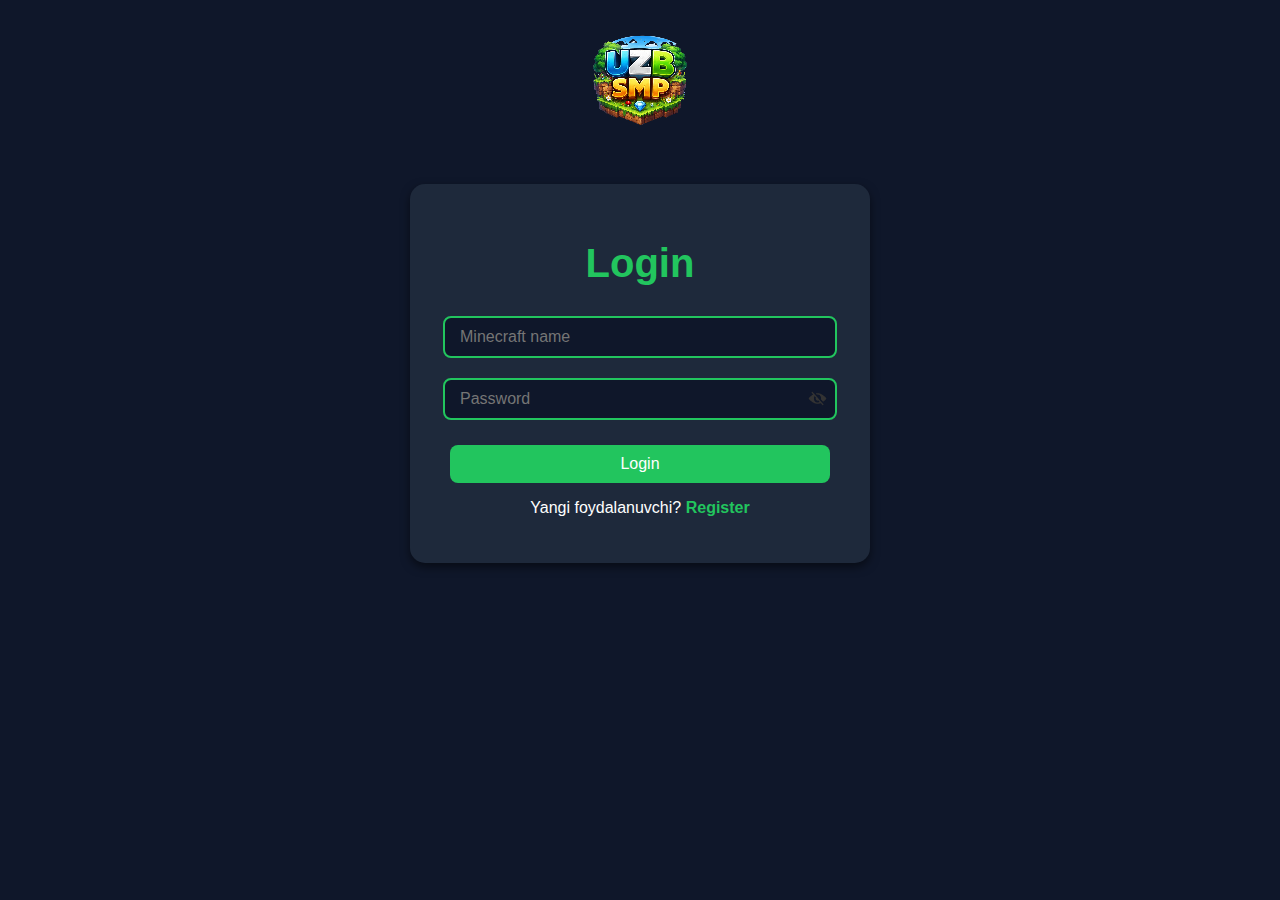
<file: public/index.html>
<!DOCTYPE html>
<html lang="en">
<head>
  <meta charset="UTF-8">
  <meta name="viewport" content="width=device-width, initial-scale=1.0">
  <title>UZB SMP | Login</title>
  <link rel="icon" type="image/x-icon" href="logo.png">
  <link rel="stylesheet" href="style.css">
  <style>
    .password-container {
      position: relative;
    }
    .toggle-password {
      position: absolute;
      right: 5px;
      top: 53%;
      transform: translateY(-50%);
      cursor: pointer;
      font-size: 18px;
      user-select: none;
    }
  </style>
</head>
<body>
  <div class="container">
    <img src="logo.png" alt="Logo" class="login-logo">
    <div class="login-form">
      <h1>Login</h1>
      <input class="login-input" type="text" id="username" placeholder="Minecraft name">
      
      <div class="password-container">
        <input class="login-input" type="password" id="password" placeholder="Password">
        <span class="toggle-password" onclick="togglePassword('password')"><img class="eye" src="eye-removebg-preview.png" alt=""></span>
      </div>
      
      <button class="login-button" onclick="login()">Login</button>
      <p id="result"></p>
      <p>Yangi foydalanuvchi? <a class="register-link" href="register.html">Register</a></p>
    </div>
  </div>

<script src="script.js"></script>
<script>
  function togglePassword(id) {
      const input = document.getElementById(id);
      input.type = input.type === "password" ? "text" : "password";
  }
</script>
</body>
</html>
</file>
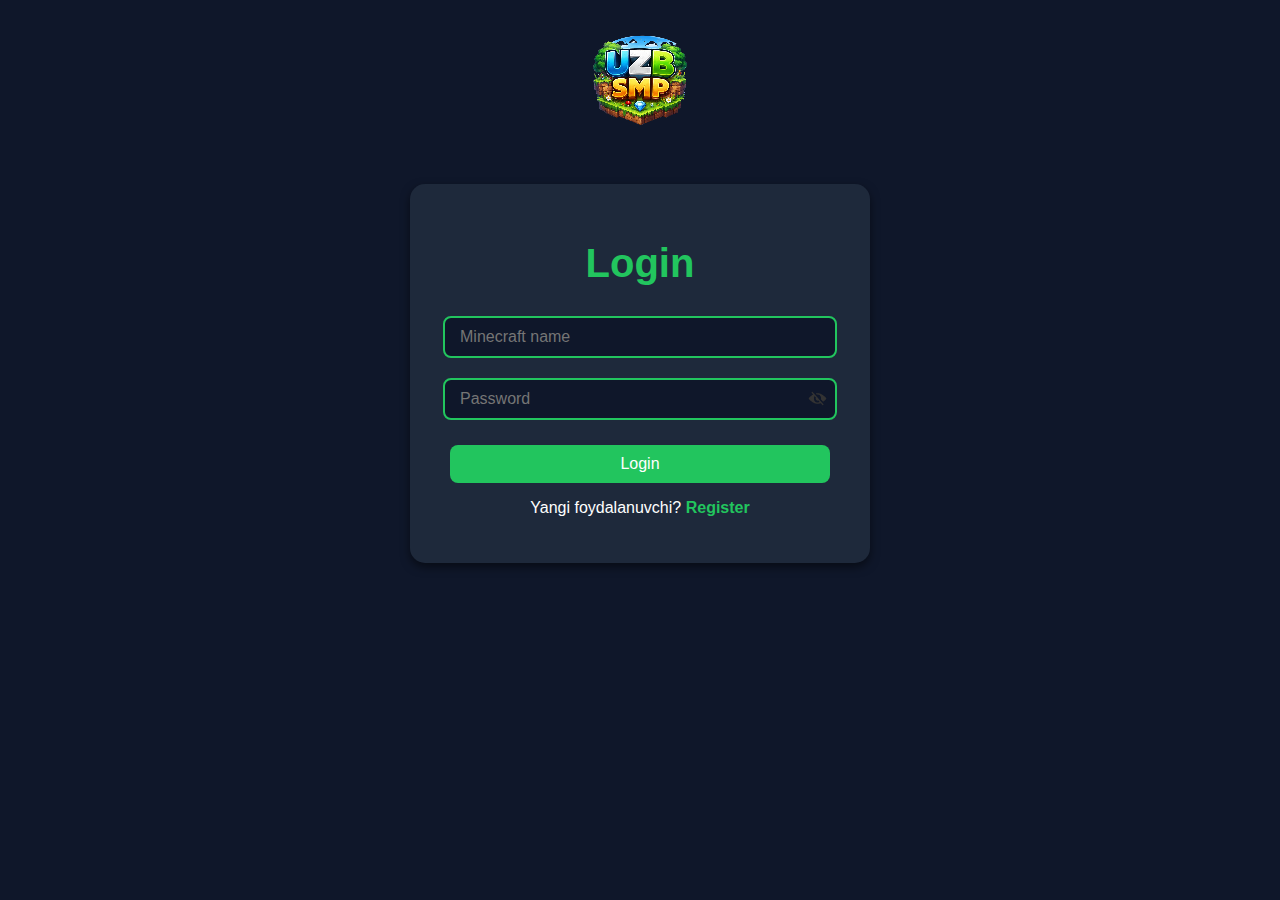
<file: public/admin.html>
<!DOCTYPE html>
<html lang="en">
<head>
  <meta charset="UTF-8">
  <meta name="viewport" content="width=device-width, initial-scale=1.0">
  <title>Admin Panel | UZB SMP</title>
  <link rel="stylesheet" href="style.css">
  <style>
    body { font-family: Arial, sans-serif; margin: 20px; }
    h1 { color: #333; }
    input, select, button { margin: 5px; padding: 8px; }
    .section { border: 1px solid #ccc; padding: 15px; margin-bottom: 20px; border-radius: 8px; }
    .section h2 { margin-top: 0; }
    #toast-container {
      position: fixed;
      top: 20px;
      right: 20px;
      z-index: 9999;
    }
    .toast {
      background: #333;
      color: #fff;
      padding: 10px 20px;
      margin-bottom: 10px;
      border-radius: 5px;
      opacity: 0.9;
      transition: opacity 0.3s;
    }
    .toast.success { background: green; }
    .toast.error { background: red; }
  </style>
</head>
<body>
  <h1>Admin Panel</h1>
  
  <div class="section">
    <h2>Foydalanuvchiga coin berish</h2>
    <input type="text" id="coin-username" placeholder="Username">
    <input type="number" id="coin-amount" placeholder="Amount">
    <button onclick="giveCoin()">Berish</button>
  </div>
  
  <div class="section">
    <h2>Foydalanuvchiga rank berish</h2>
    <input type="text" id="rank-username" placeholder="Username">
    <select id="rank-select">
      <option value="VIP">VIP</option>
      <option value="MVP">MVP</option>
      <option value="LEGEND">LEGEND</option>
      <option value="ADMIN">ADMIN</option>
    </select>
    <button onclick="giveRank()">Berish</button>
  </div>
  
  <div class="section">
    <h2>Promokod qo‘shish</h2>
    <input type="text" id="promo-code" placeholder="Promokod">
    <input type="number" id="promo-coins" placeholder="Coin miqdori">
    <input type="date" id="promo-expire">
      <h2>Banner rasmni almashtirish</h2>
  <input type="file" id="banner-file" accept="image/*">
  <button onclick="uploadBanner()">Yuklash</button>
    <button onclick="addPromo()">Qo‘shish</button>
  </div>

  <div class="section">
    <h2>Foydalanuvchilar ro‘yxati</h2>
    <button onclick="loadUsers()">Yuklash</button>
    <ul id="users-list"></ul>
  </div>
   <div id="leaderboard">
  <h2>Leaderboard</h2>
  <ul id="leaderboard-list"></ul>
</div>
  <button onclick="logout()">Chiqish</button>

  <div id="toast-container"></div>

<script>
    
const token = localStorage.getItem('token');
if (!token) window.location.href = 'index.html';

// Toast funksiyasi
function showToast(message, type='success') {
  const container = document.getElementById('toast-container');
  const toast = document.createElement('div');
  toast.className = `toast ${type}`;
  toast.innerText = message;
  container.appendChild(toast);
  setTimeout(() => toast.remove(), 3500);
}
async function fetchLeaderboard() {
  try {
    const res = await fetch('http://mcback.onrender.com/leaderboard');
    const data = await res.json();
    if(data.success) {
      const list = document.getElementById('leaderboard-list');
      list.innerHTML = '';
      data.leaderboard.forEach((user, index) => {
        const li = document.createElement('li');
        li.textContent = `${index+1}. ${user.username} - ${user.coins} coins (${user.rank})`;
        list.appendChild(li);
      });
    }
  } catch (err) {
    console.error(err);
  }
}

// Har 5 soniyada yangilash
fetchLeaderboard();
setInterval(fetchLeaderboard, 5000);
// Foydalanuvchiga coin berish
async function giveCoin() {
  const username = document.getElementById('coin-username').value;
  const amount = parseInt(document.getElementById('coin-amount').value);
  if (!username || !amount) return showToast('Username va miqdor kerak', 'error');

  try {
    const res = await fetch('http://mcback.onrender.com/givecoin', {
      method: 'POST',
      headers: { 'Content-Type': 'application/json', 'Authorization': token },
      body: JSON.stringify({ username, amount })
    });
    const data = await res.json();
    showToast(data.message, data.success ? 'success' : 'error');
  } catch (err) { console.error(err); showToast('Xatolik yuz berdi', 'error'); }
}

// Foydalanuvchiga rank berish
async function giveRank() {
  const username = document.getElementById('rank-username').value;
  const rank = document.getElementById('rank-select').value;
  if (!username || !rank) return showToast('Username va rank kerak', 'error');

  try {
    const res = await fetch('http://mcback.onrender.com/give-rank', {
      method: 'POST',
      headers: { 'Content-Type': 'application/json', 'Authorization': token },
      body: JSON.stringify({ username, rank })
    });
    const data = await res.json();
    showToast(data.message, data.success ? 'success' : 'error');
  } catch (err) { console.error(err); showToast('Xatolik yuz berdi', 'error'); }
}

// Promokod qo‘shish
async function addPromo() {
  const code = document.getElementById('promo-code').value;
  const coins = parseInt(document.getElementById('promo-coins').value);
  const expire_date = document.getElementById('promo-expire').value || null;
  if (!code || !coins) return showToast('Kod va coin miqdori kerak', 'error');

  try {
    const res = await fetch('http://mcback.onrender.com/admin/add-promo', {
      method: 'POST',
      headers: { 'Content-Type': 'application/json', 'Authorization': token },
      body: JSON.stringify({ code, coins, expire_date })
    });
    const data = await res.json();
    showToast(data.message, data.success ? 'success' : 'error');
  } catch (err) {
    console.error(err);
    showToast('Xatolik yuz berdi', 'error');
  }
}


// Foydalanuvchilar ro‘yxati
async function loadUsers() {
  try {
    const meRes = await fetch('http://mcback.onrender.com/me', { headers: { 'Authorization': token } });
    const meData = await meRes.json();
    if (!meData.success || meData.user.rank !== 'ADMIN') return showToast('Siz admin emassiz', 'error');

    const usersRes = await fetch('http://mcback.onrender.com/admin/users', { headers: { 'Authorization': token } });
    const data = await usersRes.json();
    const list = document.getElementById('users-list');
    list.innerHTML = '';
    data.users.forEach(u => {
      const li = document.createElement('li');
      li.innerText = `${u.username} - Rank: ${u.rank} - Coins: ${u.coins}`;
      list.appendChild(li);
    });
    showToast('Foydalanuvchilar yuklandi', 'success');
  } catch (err) { console.error(err); showToast('Xatolik yuz berdi', 'error'); }
}
async function uploadBanner() {
  const fileInput = document.getElementById('banner-file');
  if (!fileInput.files.length) return showToast('Rasm tanlanmadi', 'error');

  const formData = new FormData();
  formData.append('banner', fileInput.files[0]);

  try {
    const res = await fetch('http://mcback.onrender.com/admin/upload-banner', {
      method: 'POST',
      headers: { 'Authorization': token },
      body: formData
    });
    const data = await res.json();
    showToast(data.message, data.success ? 'success' : 'error');
  } catch (err) {
    console.error(err);
    showToast('Xatolik yuz berdi', 'error');
  }
}

// Logout
function logout() { localStorage.removeItem('token'); window.location.href='index.html'; }
</script>
</body>
</html>
</file>
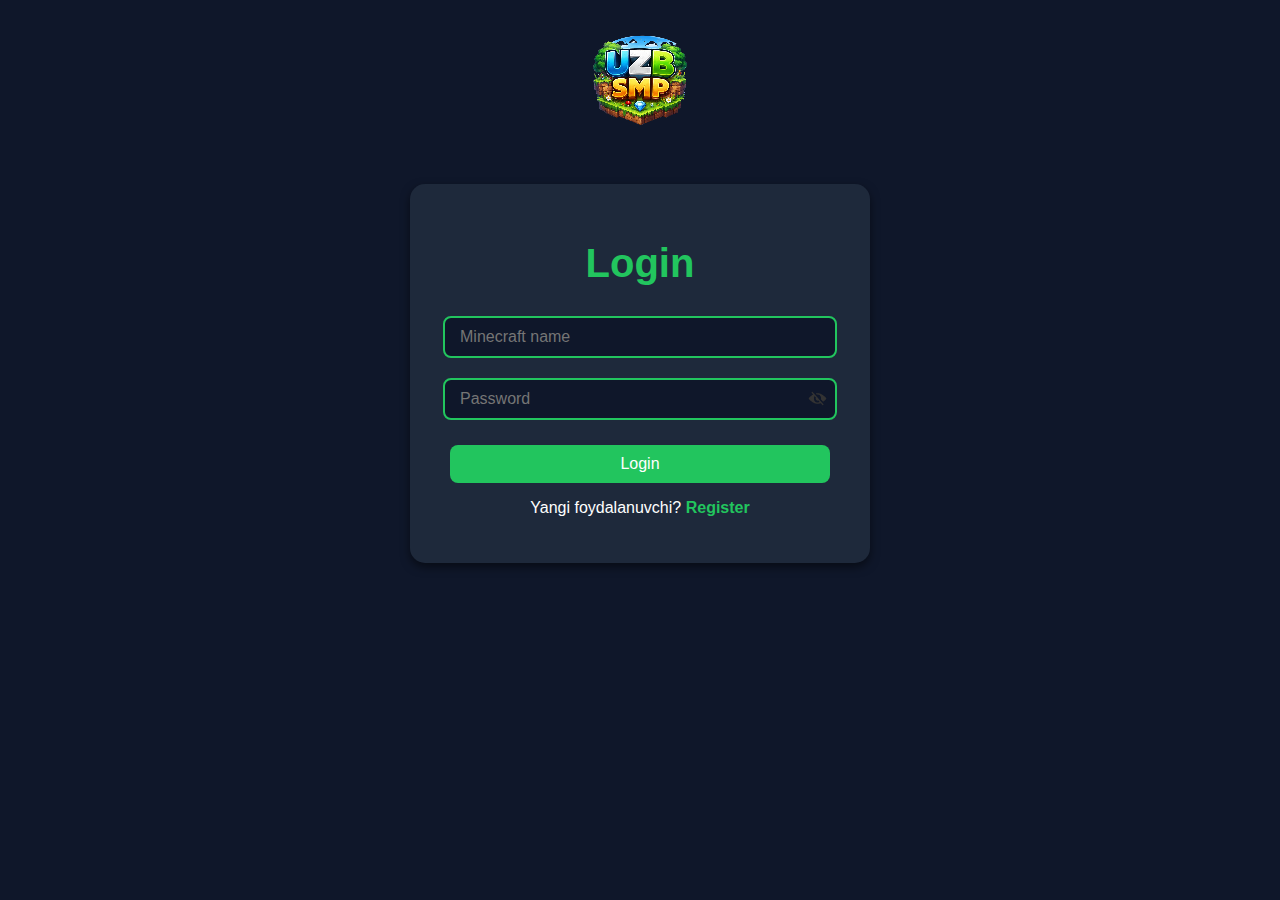
<file: public/coin_purchase.html>
<!DOCTYPE html>
<html lang="en">

<head>
    <meta charset="UTF-8">
    <meta name="viewport" content="width=device-width, initial-scale=1.0">
    <title>UZB SMP | Coin sotib olish</title>
    <link rel="icon" type="image/x-icon" href="logo.png">
    <link rel="stylesheet" href="style.css">
</head>

<body>
    <div class="container">
        <div class="header">
            <div class="userinfo">
                <span>User: <strong class="username"></strong></span>
                <div id="coinr" class="coin-box">
                    <img src="gold.webp" class="coin-icon" alt="Coins">
                    <strong id="coins"></strong>

                </div>
                <button id="logoutr" class="logout" onclick="logout()"><img class="exit" src="logout.png"
                        alt=""></button>

            </div>
            <div class="navbar">
                <a href="games.html">Games</a>
                <a href="home.html">Home</a>
                <a href="rank.html">Rank</a>
                <a href="shop.html">Shop</a>
                <a href="coin_purchase.html">Coin sotib olish</a>
                <button id="dfn" class="logout" onclick="logout()">Logout</button>
            </div>
            <div class="user-info">
                <div id="coinboxremove" class="coin-box">
                    <img src="gold.webp" class="coin-icon" alt="Coins">
                    <strong id="coins2"></strong>

                </div>

            </div>
        </div>
        <div id="toast-container"></div>

        <div class="coin-purchase-box">
            <h2>Coin sotib olish</h2>
            <div class="coin-info-box">
                <p class="coin-buy-text">Coin sotib olishni istasangiz "sotib olish" tugmasini bosing va admin ga
                    kerakli coin miqdorini yozing admin carta raqamni aytadi va to'lovni amalga oshirasiz. <br><br>
                    (Rankniham hoddi shu usulda)</p>
            </div>
            <a href="https://t.me/ikromjon_0055" target="_blank">
                <button class="purchase-btn" onclick="purchaseCoins()">Sotib olish</button>
            </a>
            <div class="coin-amount-box">
                <h2 class="min-amount">minimum miqdor: 5k</h2>
                <h2 class="max-amount">maximal miqdor: 10M</h2>


                <h2 class="coin-price">Coin narxi: 5k coin = 2 000 so'm</h2>

            </div>

            <div class="coin-calculator">
                <h3>Coin narxini hisoblash</h3>
                <input type="number" id="coinInput" placeholder="Coin miqdorini kiriting">
                <button class="calculate-btn" onclick="calculatePrice()">Hisoblash</button>
                <p id="coinPriceResult"></p>
            </div>
            <h1>Promokod</h1>
            <div class="chiziq"></div>
            <input class="promo-input" type="text" id="promoInput" placeholder="Promokodni kiriting">
            <button class="promo-btn" onclick="redeemCode()">Redeem</button>
            <div class="chiziq"></div>
            <div id="leaderboard">
                <h2>Top Boy o'yinchilar</h2>
                <ul id="leaderboard-list">
                    <!-- misol uchun -->
                    <li><span>1. User1</span> <span class="coins">15k coins</span></li>
                    <li><span>2. User2</span> <span class="coins">12k coins</span></li>
                </ul>

            </div>

            <p id="purchase-result"></p>
        </div>
        <script src="script.js"></script>

        <script>
            // Coin narxi formulasi, masalan 5k coin = 2000 so'm
            const baseCoin = 5000;
            const basePrice = 2000; // 5000 coin uchun narx

            function calculatePrice() {
                const coinAmount = document.getElementById("coinInput").value;
                const price = (coinAmount / baseCoin) * basePrice;
                if (coinAmount < 5000) {
                    document.getElementById("coinPriceResult").innerText = "Minimum miqdor 5k coin";
                } else if (coinAmount > 10000000) {
                    document.getElementById("coinPriceResult").innerText = "Maximum miqdor 10M coin";
                } else {
                    document.getElementById("coinPriceResult").innerText = `${coinAmount} coin = ${price.toLocaleString()} so'm`;
                }
            }

           function formatCoins(coins) {
    if (coins < 1000) {
        return coins.toString();
    }

    if (coins < 1_000_000) {
        return (coins / 1000)
            .toFixed(coins % 1000 === 0 ? 0 : 1)
            .replace('.0', '') + 'k';
    }

    return (coins / 1_000_000)
        .toFixed(coins % 1_000_000 === 0 ? 0 : 1)
        .replace('.0', '') + 'M';
}


            function calculatePrice() {
                const coinAmount = parseInt(document.getElementById("coinInput").value);
                const price = (coinAmount / baseCoin) * basePrice;

                if (coinAmount < 5000) {
                    document.getElementById("coinPriceResult").innerText = "Minimum miqdor 5k coin";
                } else if (coinAmount > 10000000) {
                    document.getElementById("coinPriceResult").innerText = "Maximum miqdor 10M coin";
                } else {
                    document.getElementById("coinPriceResult").innerText = `${formatCoins(coinAmount)} coin = ${price.toLocaleString()} so'm`;
                }
            }
            async function fetchLeaderboard() {
                try {
                    const res = await fetch('http://mcback.onrender.com/leaderboard');
                    const data = await res.json();
                    if (data.success) {
                        const list = document.getElementById('leaderboard-list');
                        list.innerHTML = '';
                        data.leaderboard.forEach((user, index) => {
                            const li = document.createElement('li');
                            li.textContent = `${index + 1}. ${user.username} - ${formatCoins(user.coins)} coins `;
                            list.appendChild(li);
                        });

                    }
                } catch (err) {
                    console.error(err);
                }
            }

            // Har 5 soniyada yangilash
            fetchLeaderboard();
            setInterval(fetchLeaderboard, 5000);
            async function redeemCode() {
                const code = document.getElementById('promoInput').value;
                const token = localStorage.getItem('token'); // login token

                if (!code) return alert("Promokod kiriting");

                try {
                    const res = await fetch('http://mcback.onrender.com/redeem', {
                        method: 'POST',
                        headers: {
                            'Content-Type': 'application/json',
                            'Authorization': token
                        },
                        body: JSON.stringify({ code })
                    });

                    const data = await res.json();

                    if (data.success) alert(data.message);
                    else alert(data.message);
                } catch (err) {
                    console.error(err);
                    alert("Server bilan bog‘lanishda xatolik yuz berdi");
                }
            }
            // Toast xabar funksiyasi
            function showToast(message, type = 'success') {
                const toastContainer = document.getElementById('toast-container');
                const toast = document.createElement('div');
                toast.classList.add('toast', type);
                toast.innerText = message;

                toastContainer.appendChild(toast);

                // 3.5 soniya keyin o'chirish
                setTimeout(() => {
                    toast.remove();
                }, 3500);
            }

            // Redeem funksiyasi
            async function redeemCode() {
                const code = document.getElementById('promoInput').value;
                const token = localStorage.getItem('token'); // login token

                if (!code) {
                    showToast("Promokod kiriting", "error");
                    return;
                }

                try {
                    const res = await fetch('http://mcback.onrender.com/redeem', {
                        method: 'POST',
                        headers: {
                            'Content-Type': 'application/json',
                            'Authorization': token
                        },
                        body: JSON.stringify({ code })
                    });

                    const data = await res.json();

                    if (data.success) showToast(data.message, "success");
                    else showToast(data.message, "error");
                } catch (err) {
                    console.error(err);
                    showToast("Server bilan bog‘lanishda xatolik yuz berdi", "error");
                }
            }

        </script>
    </div>
</body>

</html>
</file>
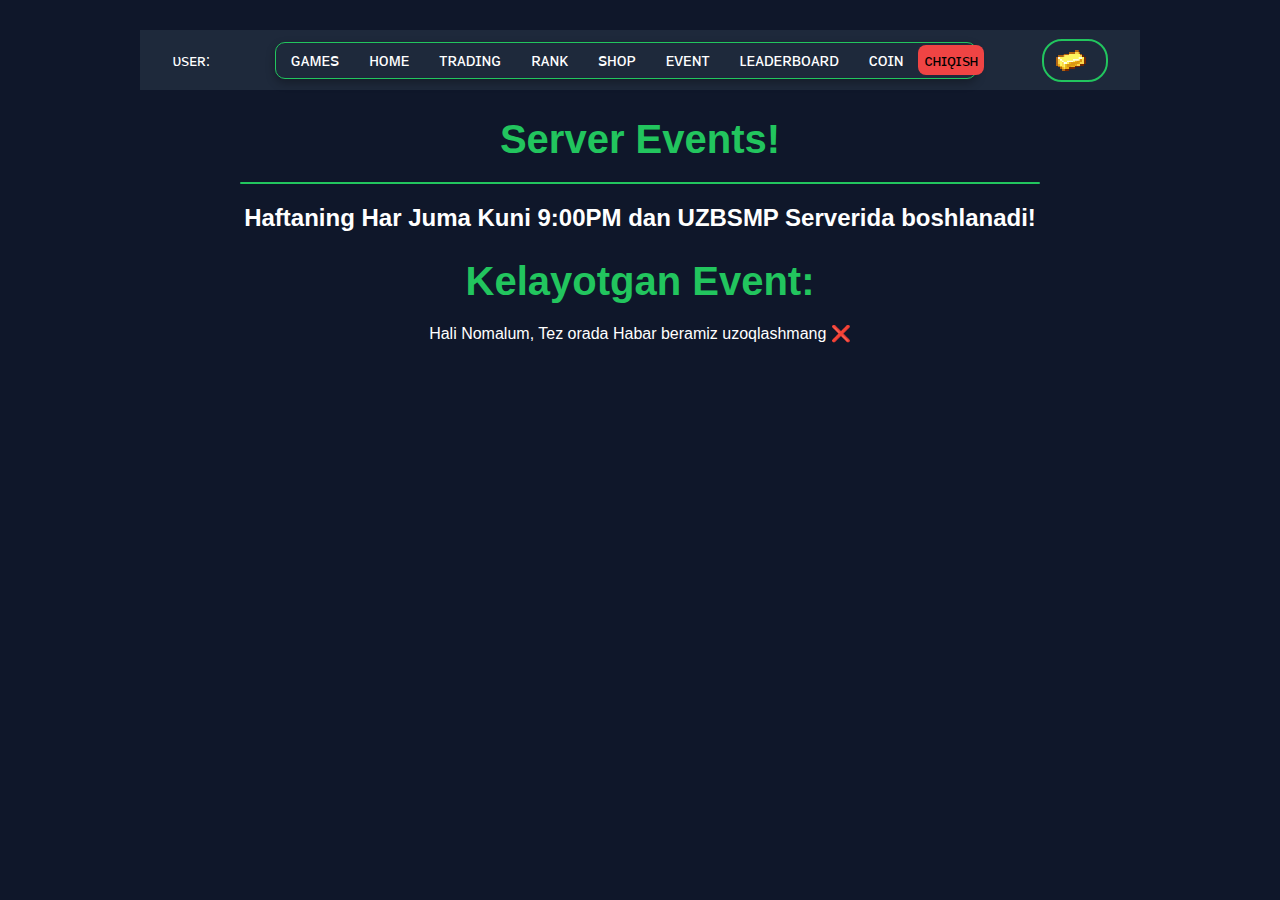
<file: public/event.html>
<!DOCTYPE html>
<html lang="en">

<head>
    <meta charset="UTF-8">
    <meta name="viewport" content="width=device-width, initial-scale=1.0">
    <title>UZB SMP | Event</title>
    <link rel="icon" type="image/x-icon" href="logo.png">
    <link rel="stylesheet" href="style.css">
</head>

<body>
   <div class="container">
    <div class="header">
      <div class="userinfo">
        <span>ᴜꜱᴇʀ: <strong class="username"></strong></span>
        <div id="coinr" class="coin-box">
          <img src="gold.webp" class="coin-icon" alt="Coins">
          <strong id="coins"></strong>

        </div>
        <button id="logoutr" class="logout" onclick="logout()"><img class="exit" src="logout.png" alt=""></button>

      </div>
      <div class="navbar">
        <a href="games.html">ɢᴀᴍᴇꜱ</a>
        <a href="home.html">ʜᴏᴍᴇ</a>
        <a href="buytoken.html">ᴛʀᴀᴅɪɴɢ</a>
        <a href="rank.html">ʀᴀɴᴋ</a>
        <a href="shop.html">ꜱʜᴏᴘ</a>
        <a href="event.html">ᴇᴠᴇɴᴛ</a>
        <a href="leaderboard.html">ʟᴇᴀᴅᴇʀʙᴏᴀʀᴅ</a>
        <a href="coin_purchase.html">ᴄᴏɪɴ</a>
        <button id="dfn" class="logout" onclick="logout()">ᴄʜɪǫɪꜱʜ</button>
      </div>
      <div class="user-info">
        <div id="coinboxremove" class="coin-box">
          <img src="gold.webp" class="coin-icon" alt="Coins">
          <strong id="coins2"></strong>

        </div>

      </div>
    </div>
    <h1>Server Events!</h1>
    <div class="chiziq"></div>
       <h2>Haftaning Har Juma Kuni 9:00PM dan UZBSMP Serverida boshlanadi!</h2>
       <h1>Kelayotgan Event:</h1>
       <p>Hali Nomalum, Tez orada Habar beramiz uzoqlashmang ❌</p>
  </div>
    <script src="script.js"></script>
</body>


</html>
</file>
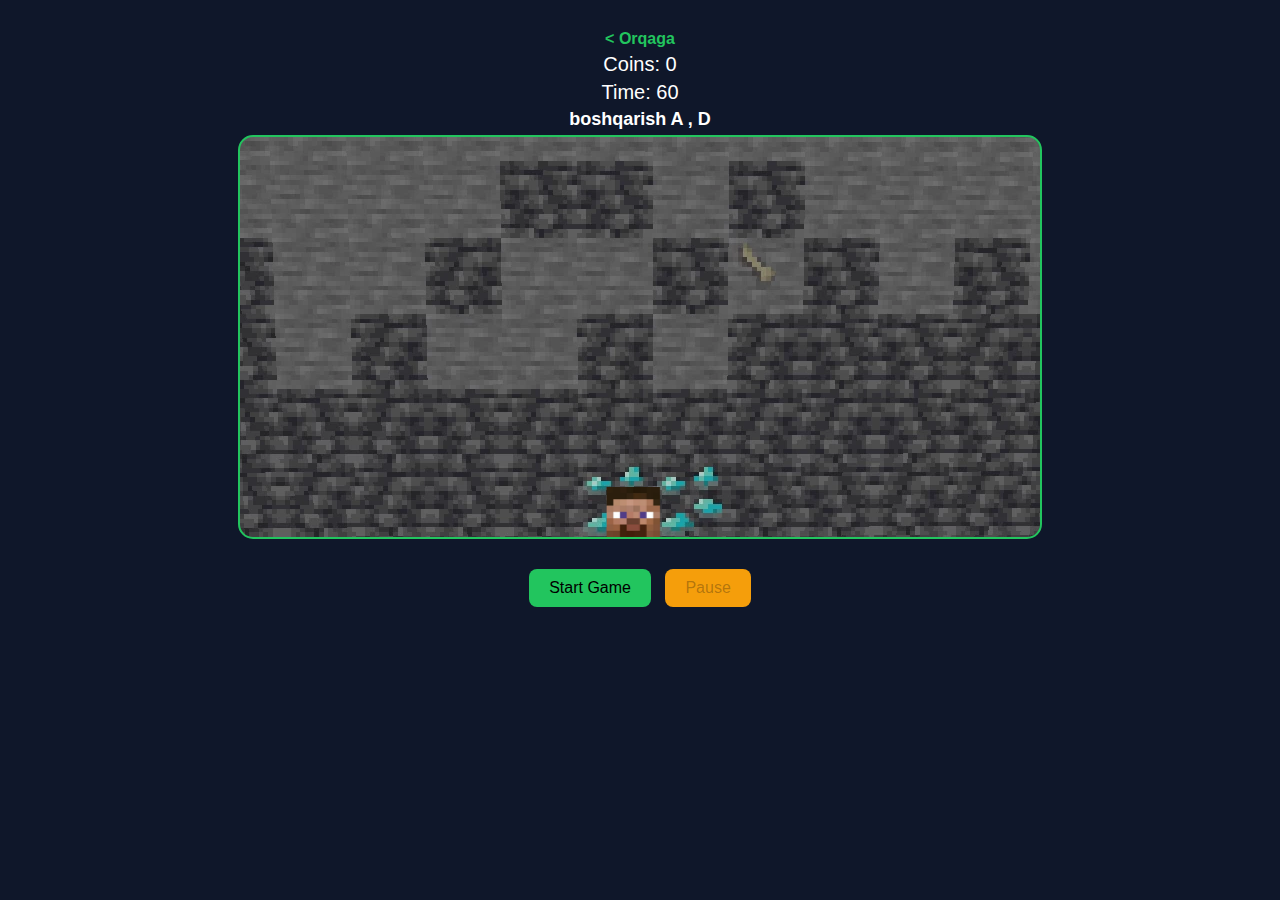
<file: public/game2.html>
<!DOCTYPE html>
<html lang="en">

<head>
  <meta charset="UTF-8">
  <meta name="viewport" content="width=device-width, initial-scale=1.0">
  <title>UZB SMP | Game 2</title>
  <link rel="icon" type="image/x-icon" href="logo.png">
  <link rel="stylesheet" href="style.css">
</head>

  <div class="container">
    <a class="back-to-shop" href="games.html">< Orqaga</a>
    <div id="coin-display">Coins: 0</div>
    <div id="time-display">Time: 60</div>
    <h1 class="controls">boshqarish A , D</h1>
    <canvas id="gameCanvas" width="600" height="400"></canvas>

    <div id="controls">
        <button id="startBtn">Start Game</button>
        <button id="pauseBtn" disabled>Pause</button>
    </div>
</div>
    <!-- ONLINE SOUNDS -->
    <audio id="shootSound" src="https://freesound.org/data/previews/341/341695_5260875-lq.mp3" preload="auto"></audio>
    <audio id="coinSound" src="coinsound.mp3" preload="auto"></audio>
    <audio id="gameOverSound" src="https://freesound.org/data/previews/341/341695_5260875-lq.mp3"
        preload="auto"></audio>

    <script>
        function getToken() { return localStorage.getItem('token'); }

        // --- GAME VARIABLES ---
        const canvas = document.getElementById("gameCanvas");
        const ctx = canvas.getContext("2d");

        let player = { x: 275, y: 350, width: 40, height: 50, speed: 8 };
        let enemies = [];
        let coins = [];
        let coinsCollected = 0;
        let gameSpeed = 2;
        let gameTime = 60;
        let isGameOver = false;
        let isPaused = true;

        let keys = {};
        document.addEventListener("keydown", e => keys[e.key] = true);
        document.addEventListener("keyup", e => keys[e.key] = false);

        // Coin turlari
        // Coin turlari rasm bilan
        const coinTypes = [
            { type: 'bronze', value: 2, imgSrc: 'bronze.png', probability: 0.6 },
            { type: 'silver', value: 4, imgSrc: 'silver.webp', probability: 0.3 },
            { type: 'gold', value: 6, imgSrc: 'gold.webp', probability: 0.1 }
        ];


        // --- AUDIO ELEMENTS ---
        const coinSound = document.getElementById('coinSound');
        const gameOverSound = document.getElementById('gameOverSound');

        // --- GAME CONTROL INTERVALS ---
        let enemyInterval, coinInterval, speedInterval, timeInterval;

        // --- GAME FUNCTIONS ---
        function spawnEnemy() {
            if (isPaused) return;
            enemies.push({ x: Math.random() * 550, y: 0, width: 50, height: 55 });
        }

      function spawnCoin() {
    if (isPaused) return;

    // Tasodifiy coin tanlash ehtimol asosida
    let rand = Math.random(); // 0 - 1 orasida
    let sum = 0;
    let selectedCoin = coinTypes[0]; // default

    for (let c of coinTypes) {
        sum += c.probability;
        if (rand <= sum) {
            selectedCoin = c;
            break;
        }
    }

    const img = new Image();
    img.src = selectedCoin.imgSrc;

    coins.push({
        x: Math.random() * 565,
        y: 0,
        width: 30,
        height: 40,
        value: selectedCoin.value,
        img: img
    });
}


        function startGame() {
            if (!isPaused) return;
            isPaused = false;
            document.getElementById("startBtn").disabled = true;
            document.getElementById("pauseBtn").disabled = false;

            enemyInterval = setInterval(spawnEnemy, 1500);
            coinInterval = setInterval(spawnCoin, 1000);
            speedInterval = setInterval(() => { gameSpeed += 0.2 }, 5000);
            timeInterval = setInterval(() => {
                if (!isPaused) {
                    gameTime--;
                    document.getElementById('time-display').innerText = `Time: ${gameTime}`;
                    if (gameTime <= 0) { gameOver(); }
                }
            }, 1000);
        }

        document.getElementById("startBtn").onclick = startGame;

        document.getElementById("pauseBtn").onclick = () => {
            isPaused = !isPaused;
            document.getElementById("pauseBtn").innerText = isPaused ? "Resume" : "Pause";
        };

        // --- GAME UPDATE & DRAW ---
        function update() {
            if (isGameOver || isPaused) return;

            // Player harakat
            if (keys["a"] && player.x > 0) player.x -= player.speed;
            if (keys["d"] && player.x < canvas.width - player.width) player.x += player.speed;

            // Coin collision
            coins.forEach((c, i) => {
                if (player.x < c.x + c.width && player.x + player.width > c.x &&
                    player.y < c.y + c.height && player.y + player.height > c.y) {
                    coinsCollected += c.value;
                    showCoinValue(c.value);
                    coinSound.currentTime = 0;
                    coinSound.play();
                    updateCoinDisplay();
                    coins.splice(i, 1);
                }
            });

            // Enemy collision
            enemies.forEach(e => {
                if (player.x < e.x + e.width && player.x + player.width > e.x &&
                    player.y < e.y + e.height && player.y + player.height > e.y) {
                    gameOver();
                }
            });

            // Coin & enemy harakat
            coins.forEach(c => c.y += gameSpeed);
            enemies.forEach(e => e.y += gameSpeed);

            // Canvasdan chiqib ketganlar
            coins = coins.filter(c => c.y <= canvas.height);
            enemies = enemies.filter(e => e.y <= canvas.height);
        }

        // Player rasmini tashqarida yaratish
        const playerImg = new Image();
        playerImg.src = 'stevehead.jpg'; // o‘zingizning rasm manzilingiz
        const enemyImg = new Image();
enemyImg.src = 'spiderhead.jfif';


        function draw() {
            ctx.clearRect(0, 0, canvas.width, canvas.height); // avval canvasni tozalash

            // Playerni chizish
            ctx.drawImage(playerImg, player.x, player.y, player.width, player.height);

            // Dushmanlar
            enemies.forEach(e => ctx.drawImage(enemyImg, e.x, e.y, e.width, e.height));

            // Tangalar
           coins.forEach(c => {
    if (c.img) {
        ctx.drawImage(c.img, c.x, c.y, c.width, c.height);
    } else {
        ctx.fillStyle = c.color; // fallback uchun
        ctx.fillRect(c.x, c.y, c.width, c.height);
    }
});

        }

        function gameLoop() {
            update();
            draw();
            if (!isGameOver) requestAnimationFrame(gameLoop);
        }

        gameLoop();

        // --- COIN DISPLAY ---
        function updateCoinDisplay() {
            const coinDisplay = document.getElementById("coin-display");
            coinDisplay.innerText = `Coins: ${coinsCollected}`;
        }

        function showCoinValue(value) {
            const canvasRect = canvas.getBoundingClientRect();
            const valDiv = document.createElement('div');
            valDiv.className = 'coin-value';
            valDiv.innerText = `+${value}`;
            valDiv.style.left = (canvasRect.left + player.x + player.width / 2 - 10) + 'px';
            valDiv.style.top = (canvasRect.top + player.y - 20) + 'px';
            document.body.appendChild(valDiv);
            setTimeout(() => valDiv.remove(), 1000);
        }

        // --- GAME OVER ---
        async function gameOver() {
            if (isGameOver) return;
            isGameOver = true;
            clearInterval(enemyInterval);
            clearInterval(coinInterval);
            clearInterval(speedInterval);
            clearInterval(timeInterval);
            gameOverSound.play();
            alert(`O'yin tugadi! Coin: ${coinsCollected}`);
            await sendCoinsToServer();
            window.location.reload();
        }

        // --- SEND COINS TO SERVER ---
        async function sendCoinsToServer() {
            const token = getToken();
            if (!token) return;
            try {
                await fetch('http://mcback.onrender.com/play-game', {
                    method: 'POST',
                    headers: {
                        'Content-Type': 'application/json',
                        'Authorization': token
                    },
                    body: JSON.stringify({ coinsEarned: coinsCollected })
                });
                coinsCollected = 0;
                updateCoinDisplay();
            } catch (err) {
                console.error('Server bilan aloqa yo‘q', err);
            }
        }
    </script>
</body>

</html>
</file>
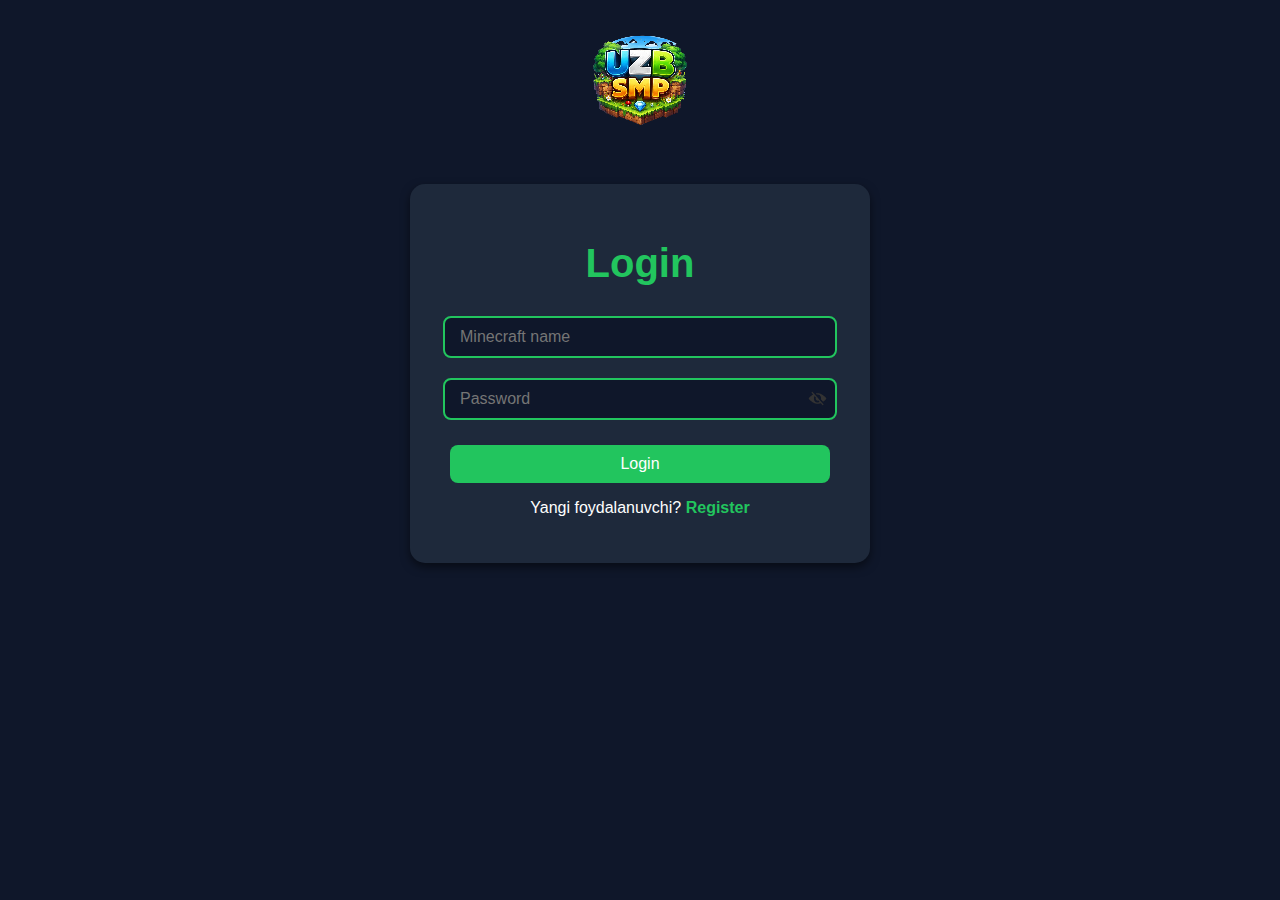
<file: public/games.html>
<!DOCTYPE html>
<html lang="en">

<head>
    <meta charset="UTF-8">
    <meta name="viewport" content="width=device-width, initial-scale=1.0">
    <title>UZB SMP | Games</title>
    <link rel="icon" type="image/x-icon" href="logo.png">
    <link rel="stylesheet" href="style.css">
</head>

<body>
   <div class="container">
    <div class="header">
      <div class="userinfo">
        <span>User: <strong class="username"></strong></span>
        <div id="coinr" class="coin-box">
          <img src="gold.webp" class="coin-icon" alt="Coins">
          <strong id="coins"></strong>

        </div>
        <button id="logoutr" class="logout" onclick="logout()"><img class="exit" src="logout.png" alt=""></button>

      </div>
      <div class="navbar">
        <a href="games.html">Games</a>
        <a href="home.html">Home</a>
        <a href="rank.html">Rank</a>
        <a href="shop.html">Shop</a>
        <a href="coin_purchase.html">Coin sotib olish</a>
        <button id="dfn" class="logout" onclick="logout()">Logout</button>
      </div>
      <div class="user-info">
        <div id="coinboxremove" class="coin-box">
          <img src="gold.webp" class="coin-icon" alt="Coins">
          <strong id="coins2"></strong>

        </div>

      </div>
    </div>
    <h1 class="section-title">O'yinlar o'ynash orqali ko'proq Coin toping!</h1>
    <div class="chiziq"></div>

    <div class="games-section">
      <div class="game1">
        <a class="game-link" href="coincatcher.html">

          <img class="game1-img" src="coincatcher.png" alt="">

        </a>
      </div>
      <div id="dnt" class="game1">
        <a class="game-link" href="game2.html">

          <img class="game2-img" src="game2logo.png" alt="">

        </a>
      </div>
    </div>
  </div>
    <script src="script.js"></script>
</body>

</html>
</file>
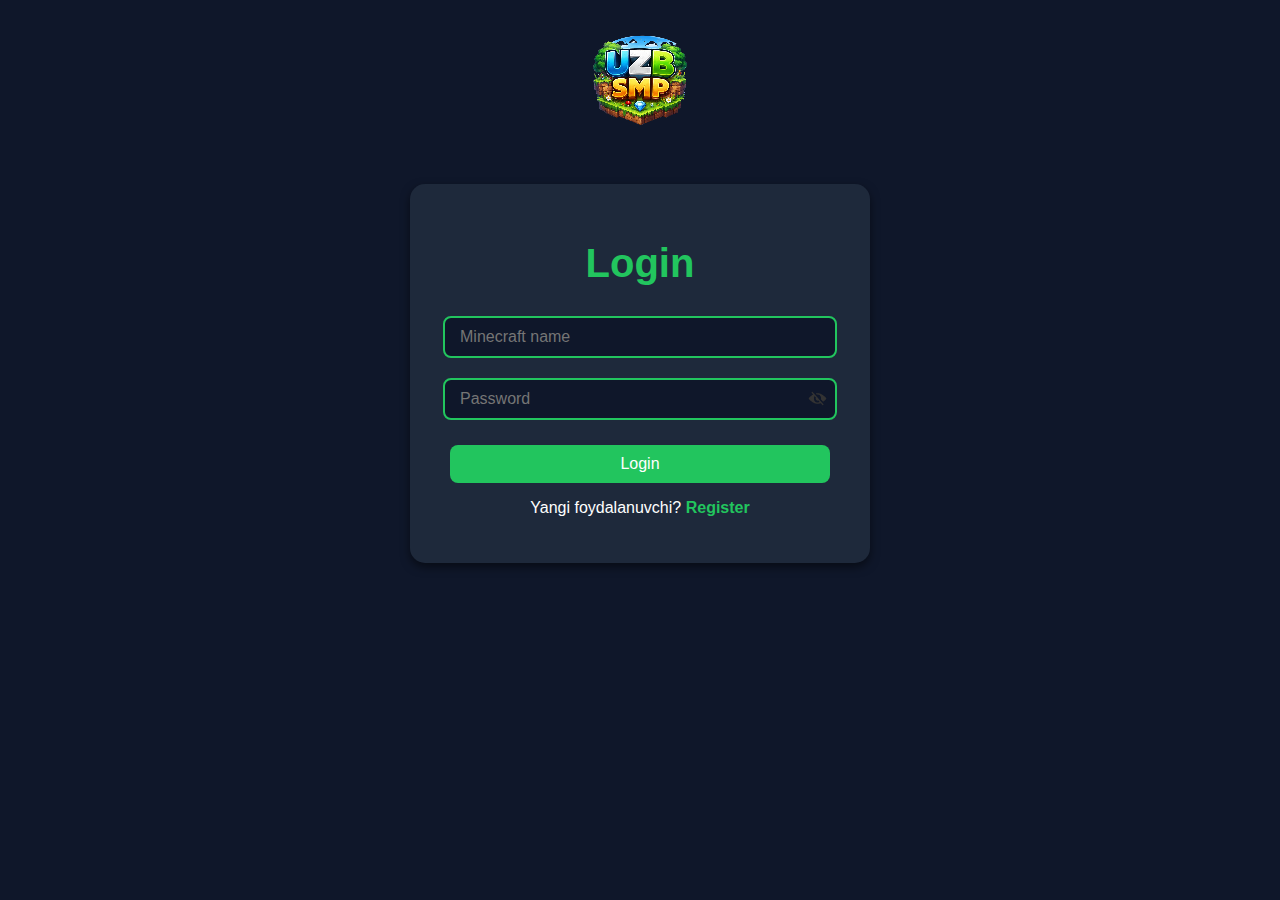
<file: public/home.html>
<!DOCTYPE html>
<html lang="en">

<head>
  <meta charset="UTF-8">
  <meta name="viewport" content="width=device-width, initial-scale=1.0">
  <title>UZB SMP | Bosh sahifa</title>
  <script async src="https://pagead2.googlesyndication.com/pagead/js/adsbygoogle.js?client=ca-pub-9266204259008992"
     crossorigin="anonymous"></script>
  <link rel="icon" type="image/x-icon" href="logo.png">
  <link rel="stylesheet" href="style.css">
</head>

<body>
  <div class="container">
    <div class="header">
      <div class="userinfo">
        <span>ᴜꜱᴇʀ: <strong class="username"></strong></span>
        <div id="coinr" class="coin-box">
          <img src="gold.webp" class="coin-icon" alt="Coins">
          <strong id="coins"></strong>

        </div>
        <button id="logoutr" class="logout" onclick="logout()"><img class="exit" src="logout.png" alt=""></button>

      </div>
      <div class="navbar">
        <a href="games.html">ɢᴀᴍᴇꜱ</a>
        <a href="home.html">ʜᴏᴍᴇ</a>
        <a href="buytoken.html">ᴛʀᴀᴅɪɴɢ</a>
        <a href="rank.html">ʀᴀɴᴋ</a>
        <a href="shop.html">ꜱʜᴏᴘ</a>
        <a href="event.html">ᴇᴠᴇɴᴛ</a>
        <a href="leaderboard.html">ʟᴇᴀᴅᴇʀʙᴏᴀʀᴅ</a>
        <a href="coin_purchase.html">ᴄᴏɪɴ</a>
        <button id="dfn" class="logout" onclick="logout()">ᴄʜɪǫɪꜱʜ</button>
      </div>
      <div class="user-info">
        <div id="coinboxremove" class="coin-box">
          <img src="gold.webp" class="coin-icon" alt="Coins">
          <strong id="coins2"></strong>

        </div>

      </div>
    </div>
    <div class="title-smp">
      <h1 class="gradient-text">ᴜᴢʙ ꜱᴍᴘ</h1>
      <h1>ɢᴀ xᴜꜱʜ ᴋᴇʟɪʙꜱɪᴢ!</h1>
    </div>
    <div class="banner-rasm">
    <img class="banner-img" src="uploads/banner.png" alt="Banner">
    </div>
    <div class="server-status">
      <p id="response"></p>
      <strong>
      <p>server ip:</p><p style="color: rgb(71, 132, 230);">mc.uzbsmp.uz</p> 
      </strong>
      <div class="status-indicator">
        <span id="serverCircle" class="loading"></span>
  
        <span id="serverHolati">Ma'lumot yuklanmoqda...</span>
      <h2 style="font-size: 20px; color: rgb(2, 165, 2);">Java Edition</h2>

      </div>
    </div>


    <div class="banner-text">
      <h2>Server haqida qisqacha ma'lumot</h2>
      <p>ᴜᴢʙ ꜱᴍᴘ - ʙᴜ ᴍɪɴᴇᴄʀᴀꜰᴛ ᴏ'ʏɪɴɪɴɪɴɢ ᴍᴜʟᴛɪᴘʟᴀʏᴇʀ ꜱᴇʀᴠᴇʀɪ ʙᴏ'ʟɪʙ, ᴜɴᴅᴀ ᴏ'ʏɪɴᴄʜɪʟᴀʀ ᴛᴜʀʟɪ xɪʟ ꜰᴀᴏʟɪʏᴀᴛʟᴀʀ ʙɪʟᴀɴ ꜱʜᴜɢ'ᴜʟʟᴀɴɪꜱʜʟᴀʀɪ ᴍᴜᴍᴋɪɴ. ꜱᴇʀᴠᴇʀᴅᴀ ꜱɪᴢ ᴏ'ʏɪɴ ɪᴄʜɪᴅᴀɢɪ ɪǫᴛɪꜱᴏᴅɪʏᴏᴛ, ᴅᴏ'ᴋᴏɴʟᴀʀ, ʀᴇʏᴛɪɴɢ ᴛɪᴢɪᴍɪ ᴠᴀ ᴋᴏ'ᴘʟᴀʙ ʙᴏꜱʜǫᴀ ǫɪᴢɪǫᴀʀʟɪ ɪᴍᴋᴏɴɪʏᴀᴛʟᴀʀᴅᴀɴ ꜰᴏʏᴅᴀʟᴀɴɪꜱʜɪɴɢɪᴢ ᴍᴜᴍᴋɪɴ. ᴜᴢʙ ꜱᴍᴘ ꜱᴇʀᴠᴇʀɪ ᴏ'ᴢɪɴɪɴɢ ᴅᴏ'ꜱᴛᴏɴᴀ ᴊᴀᴍᴏᴀꜱɪ ᴠᴀ ꜰᴀᴏʟ ᴏ'ʏɪɴ ᴍᴜʜɪᴛɪ ʙɪʟᴀɴ ᴀᴊʀᴀʟɪʙ ᴛᴜʀᴀᴅɪ, ʙᴜ ᴇꜱᴀ ᴏ'ʏɪɴᴄʜɪʟᴀʀɢᴀ ʏᴀɴᴀᴅᴀ ǫɪᴢɪǫᴀʀʟɪ ᴠᴀ ᴍᴀʀᴏǫʟɪ ᴛᴀᴊʀɪʙᴀ ᴛᴀǫᴅɪᴍ ᴇᴛᴀᴅɪ.</p>
    </div>
    <div class="chiziq"></div>
    <div class="wipe">
      <h2>Server wipe sanasi:</h2>
      <h3>har fasilni 1 - kunidan</h3>
    </div>
    <div class="chiziq"></div>
    <div class="voice-chat">
      <img class="voice-chat-img" src="voice-chat.webp" alt="Voice Chat">
      <div class="text-btn">
        <p>ꜱᴇʀᴠᴇʀɪᴍɪᴢᴅᴀ ᴏ'ʏɪɴᴄʜɪʟᴀʀ ᴏ'ʀᴛᴀꜱɪᴅᴀ ᴍᴜʟᴏǫᴏᴛɴɪ ᴏꜱᴏɴʟᴀꜱʜᴛɪʀɪꜱʜ ᴜᴄʜᴜɴ ᴠᴏɪᴄᴇ ᴄʜᴀᴛ ꜰᴜɴᴋꜱɪʏᴀꜱɪ ᴍᴀᴠᴊᴜᴅ. ʙᴜ ɪᴍᴋᴏɴɪʏᴀᴛ
          ʏᴏʀᴅᴀᴍɪᴅᴀ ꜱɪᴢ ᴅᴏ'ꜱᴛʟᴀʀɪɴɢɪᴢ ʙɪʟᴀɴ ʀᴇᴀʟ ᴠᴀǫᴛ ʀᴇᴊɪᴍɪᴅᴀ ꜱᴜʜʙᴀᴛʟᴀꜱʜɪꜱʜɪɴɢɪᴢ ᴍᴜᴍᴋɪɴ, ʙᴜ ᴇꜱᴀ ᴊᴀᴍᴏᴀᴠɪʏ ᴏ'ʏɪɴ
          ᴛᴀᴊʀɪʙᴀꜱɪɴɪ ʏᴀɴᴀᴅᴀ ʏᴀxꜱʜɪʟᴀʏᴅɪ. ᴠᴏɪᴄᴇ ᴄʜᴀᴛ ᴏʀǫᴀʟɪ ꜱᴛʀᴀᴛᴇɢɪʏᴀʟᴀʀɴɪ ᴍᴜʜᴏᴋᴀᴍᴀ ǫɪʟɪꜱʜ, ʏᴏʀᴅᴀᴍ ꜱᴏ'ʀᴀꜱʜ ʏᴏᴋɪ
          ꜱʜᴜɴᴄʜᴀᴋɪ ꜱᴜʜʙᴀᴛʟᴀꜱʜɪꜱʜ ᴍᴜᴍᴋɪɴ, ʙᴜ ᴇꜱᴀ ᴏ'ʏɪɴɴɪ ʏᴀɴᴀᴅᴀ ǫɪᴢɪǫᴀʀʟɪ ᴠᴀ ɪɴᴛᴇʀᴀᴋᴛɪᴠ ǫɪʟᴀᴅɪ.</p>
        <a href="https://www.curseforge.com/minecraft/mc-mods/simple-voice-chat" target="_blank"><button
            class="download-voice-chat">o'rnatish</button></a>
      </div>
    </div>
    <script src="script.js"></script>
    <script>
      const ServerStatus = document.getElementById('serverHolati');
      const serverCircle = document.getElementById('serverCircle');

      // Loading boshlanishida animatsiya qo‘shiladi
      serverCircle.classList.add("loading");
      ServerStatus.innerText = "Ma'lumot yuklanmoqda...";

      fetch('https://uzbsmpback.onrender.com/mc-status')
        .then(response => response.json())
        .then(data => {
          // Loading animatsiyasi tugadi va border yo'qoladi
          serverCircle.classList.remove("loading");
          serverCircle.style.border = "none"; // chiziqni olib tashlaymiz

          // O'yinchilar soni
          document.getElementById('response').innerText =
            `Online o'yinchilar: ${data.playersOnline}/${data.playersMax}`;

          // Server statusi va rang
          if (data.online) {
            ServerStatus.innerText = 'Server online';
            serverCircle.style.backgroundColor = '#22c55e'; // yashil
          } else {
            ServerStatus.innerText = 'Server offline';
            serverCircle.style.backgroundColor = '#ef4444'; // qizil
          }
        })
        .catch(error => {
          ServerStatus.innerText = 'Ma\'lumot olishda xato';
          serverCircle.style.backgroundColor = 'gray';
          console.error('Error fetching data:', error);
        });
      fetch('https://uzbsmpback.onrender.com/banner-url')
        .then(res => res.json())
        .then(data => {
          document.querySelector('.banner-img').src = data.url;
        });

    </script>
</body>


</html>
</file>
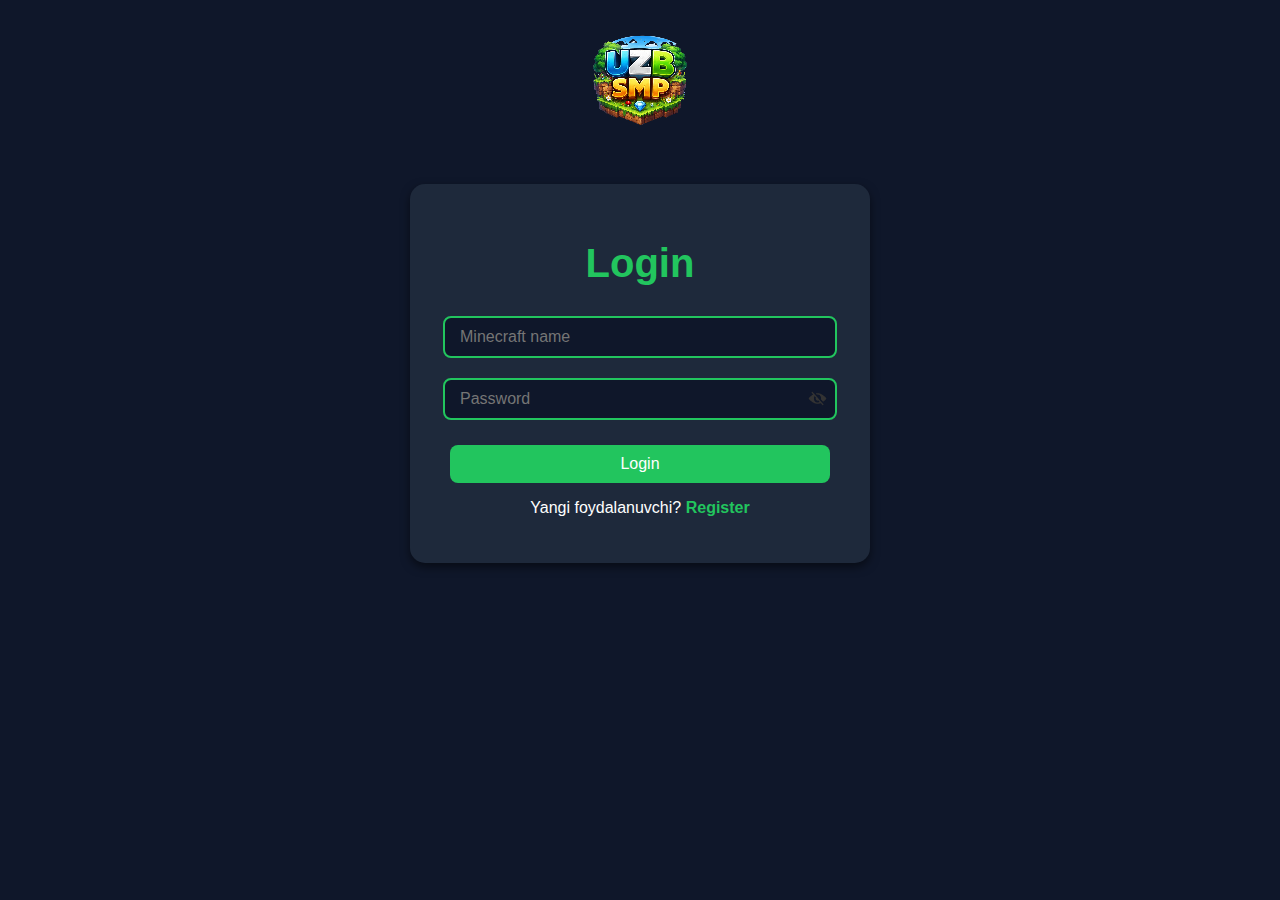
<file: public/item.html>
<!DOCTYPE html>
<html lang="en">

<head>
  <meta charset="UTF-8">
  <meta name="viewport" content="width=device-width, initial-scale=1.0">
  <title>UZB SMP | Item Detail </title>
  <link rel="icon" type="image/x-icon" href="logo.png">
  <link rel="stylesheet" href="style.css">
</head>

<body>
    <div class="container">
        <div class="header">
            <a class="back-to-shop" href="shop.html">
                < Orqaga</a>
                    <div class="user-info">


                        <div class="coin-box">
                            <img src="gold.webp" class="coin-icon" alt="Coins"> <strong id="coins"></strong>
                        </div>
                    </div>
        </div>
        <div id="toast-container"></div>

        <div id="item-detail">
            <h2 id="item-name"></h2>
            <img id="item-image" src="" alt="">
            <p>Narxi: <span id="item-price"></span> coins</p>
            <label for="quantity">Miqdori:</label>
            <input class="quantity-input" type="number" id="quantity" value="1" min="1">

            <button id="buy-btn">Sotib olish</button>

            <p id="result"></p>
        </div>
    </div>

    <script src="script.js"></script>
    <script>
        loadUser();

        const params = new URLSearchParams(window.location.search);
        const itemId = parseInt(params.get('id'));
        const item = SHOP_ITEMS.find(i => i.id === itemId);

        if (!item) {
            document.getElementById('item-detail').innerHTML = '<p>Item topilmadi!</p>';
        } else {
            const itemPriceEl = document.getElementById('item-price');
            const quantityInput = document.getElementById('quantity');

            document.getElementById('item-name').innerText = item.name;
            document.getElementById('item-image').src = item.image;

            function updatePrice() {
                const quantity = parseInt(quantityInput.value) || 1;
                const totalPrice = item.price * quantity;
                itemPriceEl.innerText = formatCoins(totalPrice);
            }

            // Boshlang‘ich narx
            updatePrice();

            // Quantity o‘zgarganda narxni yangilash
            quantityInput.oninput = updatePrice;

            document.getElementById('buy-btn').onclick = async () => {
                const quantity = parseInt(quantityInput.value) || 1;
                const token = getToken();
                if (!token) return window.location.href = 'index.html';

                try {
                    const res = await fetch('http://mcback.onrender.com/buy-item', {
                        method: 'POST',
                        headers: {
                            'Content-Type': 'application/json',
                            'Authorization': token
                        },
                        body: JSON.stringify({ itemId: item.id, quantity })
                    });

                    // Har qanday holatda JSON o‘qiladi
                    const data = await res.json();

                    // Backend mantiqiy xatolik yuborsa (masalan coin yetarli emas)
                    if (!res.ok) {
                        showToast(data.message || 'Xatolik yuz berdi', 'error');
                        return;
                    }

                    // Muvaffaqiyatli xarid
                    showToast(data.message, 'success');
                    loadUser();

                } catch (err) {
                    // Backend umuman ishlamasa
                    showToast(
                        'Server bilan aloqa yo‘q. Iltimos, keyinroq urinib ko‘ring.',
                        'error'
                    );
                    console.error(err);
                }
            };
        }
        function showToast(message, type = 'success') {
            const container = document.getElementById('toast-container');
            const toast = document.createElement('div');

            toast.className = `toast ${type}`;
            toast.innerText = message;

            container.appendChild(toast);

            setTimeout(() => {
                toast.remove();
            }, 3500);
        }


    </script>
</body>

</html>
</file>
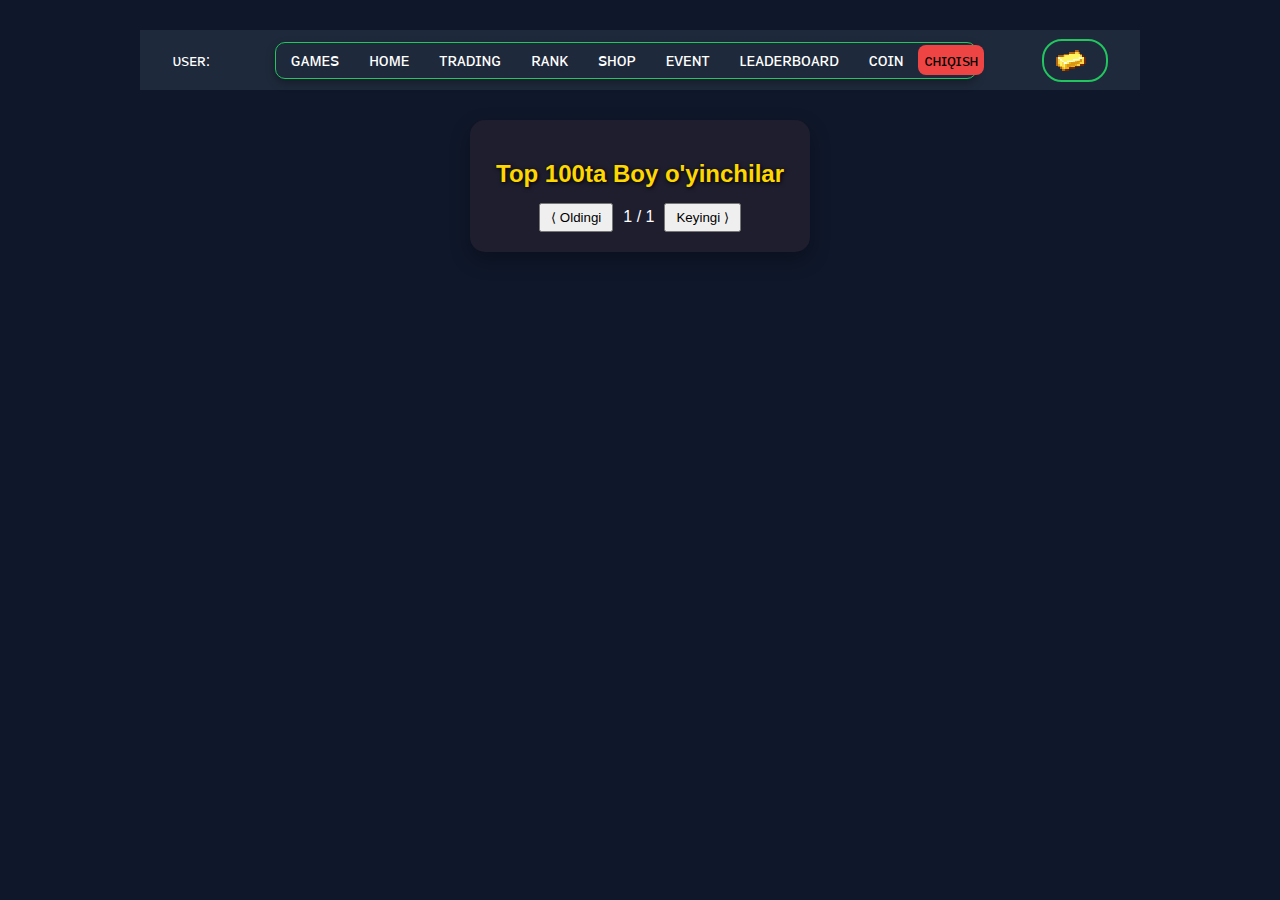
<file: public/leaderboard.html>
<!DOCTYPE html>
<html lang="en">

<head>
    <meta charset="UTF-8">
    <meta name="viewport" content="width=device-width, initial-scale=1.0">
    <title>UZB SMP | Leaderboard</title>
    <link rel="icon" type="image/x-icon" href="logo.png">
    <link rel="stylesheet" href="style.css">
    <style>
        #leaderboard-list li {
  display: flex;
  justify-content: space-between;
  padding: 5px 0;
  border-bottom: 1px solid #ccc;
}

.username {
  font-weight: bold;
}

.coins {
  color: #f59e0b;
  font-weight: bold;
}

#pagination {
  margin-top: 10px;
  display: flex;
  justify-content: center;
  align-items: center;
  gap: 10px;
}

#pagination button {
  padding: 5px 10px;
  cursor: pointer;
}

    </style>
</head>

<body>
   <div class="container">
    <div class="header">
      <div class="userinfo">
        <span>ᴜꜱᴇʀ: <strong class="username"></strong></span>
        <div id="coinr" class="coin-box">
          <img src="gold.webp" class="coin-icon" alt="Coins">
          <strong id="coins"></strong>

        </div>
        <button id="logoutr" class="logout" onclick="logout()"><img class="exit" src="logout.png" alt=""></button>

      </div>
      <div class="navbar">
        <a href="games.html">ɢᴀᴍᴇꜱ</a>
        <a href="home.html">ʜᴏᴍᴇ</a>
        <a href="buytoken.html">ᴛʀᴀᴅɪɴɢ</a>
        <a href="rank.html">ʀᴀɴᴋ</a>
        <a href="shop.html">ꜱʜᴏᴘ</a>
        <a href="event.html">ᴇᴠᴇɴᴛ</a>
        <a href="leaderboard.html">ʟᴇᴀᴅᴇʀʙᴏᴀʀᴅ</a>
        <a href="coin_purchase.html">ᴄᴏɪɴ</a>
        <button id="dfn" class="logout" onclick="logout()">ᴄʜɪǫɪꜱʜ</button>
      </div>
      <div class="user-info">
        <div id="coinboxremove" class="coin-box">
          <img src="gold.webp" class="coin-icon" alt="Coins">
          <strong id="coins2"></strong>

        </div>

      </div>
    </div>
<div id="leaderboard">
    <h2>Top 100ta Boy o'yinchilar</h2>
    <ul id="leaderboard-list">
        <!-- foydalanuvchilar shu yerga qo'shiladi -->
    </ul>

    <div id="pagination">
        <button id="prevPage">⟨ Oldingi</button>
        <span id="pageInfo">1 / 1</span>
        <button id="nextPage">Keyingi ⟩</button>
    </div>
</div>


  </div>
    <script>
const itemsPerPage = 10;
let currentPage = 1;
let leaderboardData = []; // barcha foydalanuvchilar

// Fetch leaderboard va leaderboardData ga saqlash
async function fetchLeaderboard() {
    try {
        const res = await fetch('http://localhost:3000/leaderboard');
        const data = await res.json();
        if (data.success) {
            leaderboardData = data.leaderboard; // faqat ma’lumotni saqlaymiz
            // agar currentPage dan ortiq bo‘lsa sahifani 1 ga qaytaramiz
            const totalPages = Math.ceil(leaderboardData.length / itemsPerPage);
            if (currentPage > totalPages) currentPage = 1;

            renderPage();
        }
    } catch (err) {
        console.error(err);
    }
}

// Sahifani render qilish
function renderPage() {
    const list = document.getElementById('leaderboard-list');
    list.innerHTML = '';

    const start = (currentPage - 1) * itemsPerPage;
    const end = start + itemsPerPage;
    const pageData = leaderboardData.slice(start, end);

    pageData.forEach((user, index) => {
        const li = document.createElement('li');

        const userSpan = document.createElement('span');
        userSpan.className = 'username';
        userSpan.textContent = `${start + index + 1}. ${user.username}`;

        const coinsSpan = document.createElement('span');
        coinsSpan.className = 'coins';
        coinsSpan.textContent = `${formatCoins(user.coins)} coins`;

        li.appendChild(userSpan);
        li.appendChild(coinsSpan);
        list.appendChild(li);
    });

    // Pagination info
    const totalPages = Math.ceil(leaderboardData.length / itemsPerPage);
    document.getElementById('pageInfo').textContent = `${currentPage} / ${totalPages}`;

    // Tugmalar holati
    document.getElementById('prevPage').disabled = currentPage === 1;
    document.getElementById('nextPage').disabled = currentPage === totalPages;
}

// Pagination tugmalari — faqat bir marta qo‘shiladi
document.getElementById('prevPage').addEventListener('click', () => {
    if (currentPage > 1) {
        currentPage--;
        renderPage();
    }
});

document.getElementById('nextPage').addEventListener('click', () => {
    const totalPages = Math.ceil(leaderboardData.length / itemsPerPage);
    if (currentPage < totalPages) {
        currentPage++;
        renderPage();
    }
});

// Dastlabki fetch va har 5 soniyada yangilash
fetchLeaderboard();
setInterval(fetchLeaderboard, 5000);

    </script>
    <script src="script.js"></script>
</body>

</html>
</file>
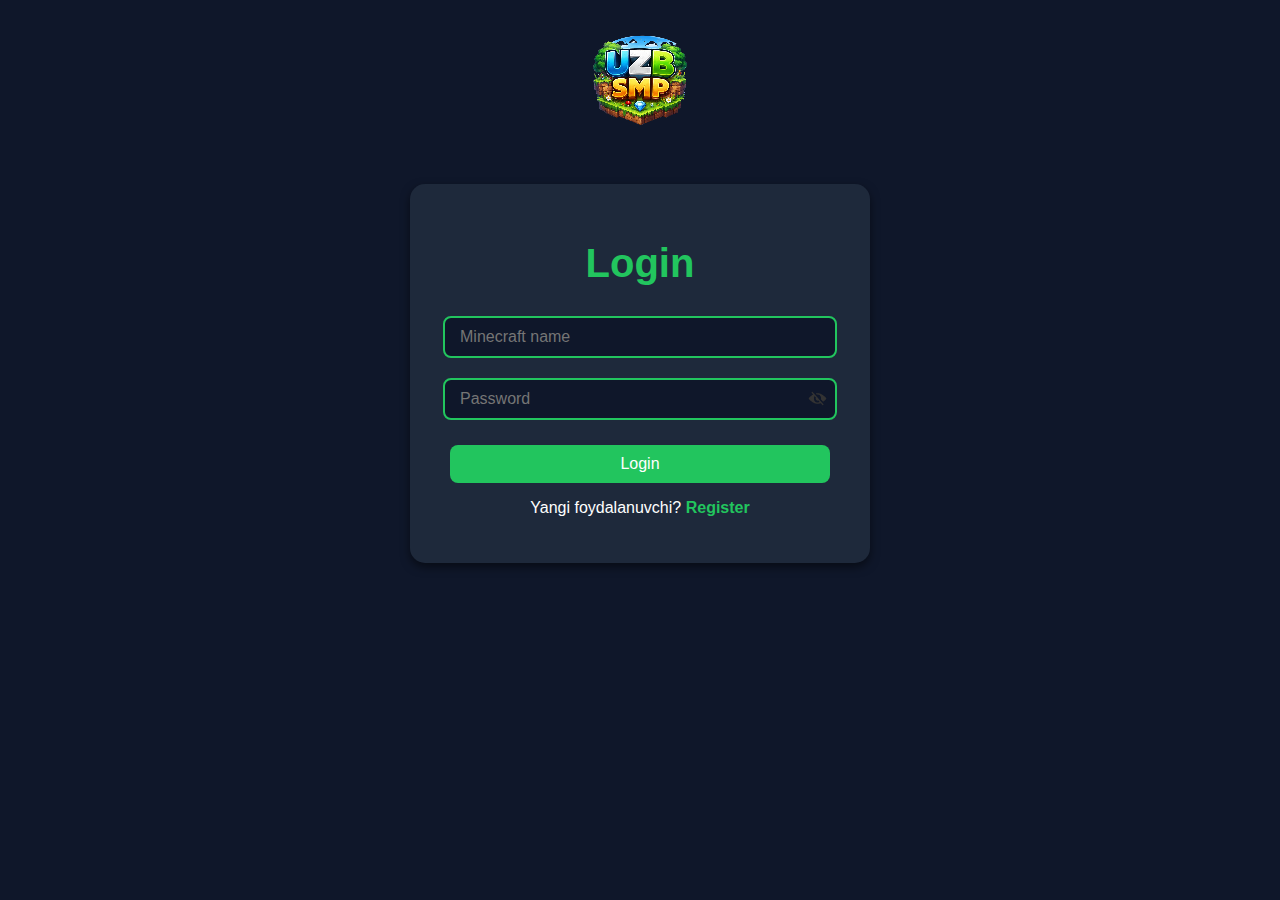
<file: public/rank.html>
<!DOCTYPE html>
<html lang="en">

<head>
    <meta charset="UTF-8">
    <meta name="viewport" content="width=device-width, initial-scale=1.0">
    <title>UZB SMP | Rank</title>
    <link rel="icon" type="image/x-icon" href="logo.png">
    <link rel="stylesheet" href="style.css">
    <link rel="preconnect" href="https://fonts.googleapis.com">
    <link rel="preconnect" href="https://fonts.gstatic.com" crossorigin>
    <link href="https://fonts.googleapis.com/css2?family=Pixelify+Sans:wght@400..700&display=swap" rel="stylesheet">
    <style>
        li {
            font-size: 18px;
        }
    </style>
</head>

<body>
    <div class="container">
        <div class="header">
            <div class="userinfo">
                <span>ᴜꜱᴇʀ: <strong class="username"></strong></span>
                <div id="coinr" class="coin-box">
                    <img src="gold.webp" class="coin-icon" alt="Coins">
                    <strong id="coins"></strong>

                </div>
                <button id="logoutr" class="logout" onclick="logout()"><img class="exit" src="logout.png"
                        alt=""></button>

            </div>
            <div class="navbar">
                <a href="games.html">ɢᴀᴍᴇꜱ</a>
                <a href="home.html">ʜᴏᴍᴇ</a>
                <a href="buytoken.html">ᴛʀᴀᴅɪɴɢ</a>
                <a href="rank.html">ʀᴀɴᴋ</a>
                <a href="shop.html">ꜱʜᴏᴘ</a>
                <a href="event.html">ᴇᴠᴇɴᴛ</a>
                <a href="leaderboard.html">ʟᴇᴀᴅᴇʀʙᴏᴀʀᴅ</a>
                <a href="coin_purchase.html">ᴄᴏɪɴ</a>
                <button id="dfn" class="logout" onclick="logout()">ᴄʜɪǫɪꜱʜ</button>
            </div>
            <div class="user-info">
                <div id="coinboxremove" class="coin-box">
                    <img src="gold.webp" class="coin-icon" alt="Coins">
                    <strong id="coins2"></strong>

                </div>

            </div>
        </div>
        <div id="toast-container"></div>

        <div class="rank-section">
            <h2 class="rank-title">Server Ranklari</h2>
            <div class="chiziq"></div><br>

            <div class="rank-grid">
                <!-- VIP -->
                <div class="rank-card vip">
                    <img class="viprank-img" src="vip.png" alt="">
                    <p class="rank-vip">[VIP]</p>
                    <div class="card-rank">

                        <ul>
                            <div class="rank-chiziq"></div>
                            <li>/home (3 ta)</li>
                            <div class="rank-chiziq"></div>
                            <li>/kit vip</li>
                            <div class="rank-chiziq"></div>
                            <li>/wb</li>
                            <div class="rank-chiziq"></div>
                            <li>/ec</li>
                            <div class="rank-chiziq"></div>
                    </div>
                    <span class="viprank-price">50K Coin/∞</span>
                    <button class="buy-rank" onclick="buyVipRank()">Sotib olish</button>
                </div>

                <div class="rank-card elite">
                    <img class="viprank-img" src="elite.png" alt="Elite Rank">
                    <p class="rank-elite">[ELITE]</p>
                    <div class="card-rank">

                        <ul>
                            <div class="rank-chiziq"></div>
                            <li>/home (4 ta)</li>
                            <div class="rank-chiziq"></div>
                            <li>Rangli chat</li>
                            <div class="rank-chiziq"></div>
                            <li>/kit elite</li>
                            <div class="rank-chiziq"></div>
                            <li>/anvil</li>
                            <div class="rank-chiziq"></div>

                    </div>
                    <span class="rank-price">12 000 So'm/∞</span>
                    <a href="https://t.me/ikromjon_0055" target="_blank">
                        <button class="buy-rank">Sotib olish</button>
                    </a>
                </div>
                <!-- MVP -->
                <div class="rank-card mvp">
                    <img class="viprank-img" src="mvp.png" alt="">
                    <p class="rank-mvp">[MVP]</p>
                    <div class="card-rank">
                        <ul>
                            <div class="rank-chiziq"></div>
                            <li>/home (6 ta)</li>
                            <div class="rank-chiziq"></div>
                            <li>/kit mvp</li>
                            <div class="rank-chiziq"></div>
                            <li>/time set day</li>
                            <div class="rank-chiziq"></div>
                            <li>/weather</li>
                            <div class="rank-chiziq"></div>
                            <li>/near</li>
                            <div class="rank-chiziq"></div>
                            <li>/heal</li>
                            <div class="rank-chiziq"></div>
                    </div>
                    <span class="rank-price">26 000 So'm/∞</span>
                    <a href="https://t.me/ikromjon_0055" target="_blank">
                        <button class="buy-rank">Sotib olish</button>
                    </a>
                </div>
                <!-- LEGEND -->
                <div class="rank-card legend">
                    <img class="viprank-img" src="legend.png" alt="">
                    <p class="rank-legend">[LEGEND]</p>
                    <div class="card-rank">

                        <ul>
                            <div class="rank-chiziq"></div>
                            <li>/home (8 ta)</li>
                            <div class="rank-chiziq"></div>
                            <li>/kit legend</li>
                            <div class="rank-chiziq"></div>
                            <li>/jump</li>
                            <div class="rank-chiziq"></div>
                            <li>/clear</li>
                            <div class="rank-chiziq"></div>
                            <li>/afk</li>
                            <div class="rank-chiziq"></div>
                            <li>/feed</li>
                            <div class="rank-chiziq"></div>

                    </div>
                    <span class="rank-price">48 000 So'm/∞</span>
                    <a href="https://t.me/ikromjon_0055" target="_blank">
                        <button class="buy-rank">Sotib olish</button>
                    </a>
                </div>
                <div class="rank-card uzb">
                    <img class="viprank-img" src="uzb.png" alt="">
                    <p class="rank-uzb">[UZB]</p>
                    <div class="card-rank">

                        <ul>
                            <div class="rank-chiziq"></div>
                            <li>/home (10 ta)</li>
                            <div class="rank-chiziq"></div>
                            <li>/kit uzb</li>
                            <div class="rank-chiziq"></div>
                            <li>/mute</li>
                            <div class="rank-chiziq"></div>
                            <li>/speed</li>
                            <div class="rank-chiziq"></div>
                            <li>/back</li>
                            <div class="rank-chiziq"></div>
                            <li>/unmute</li>
                            <div class="rank-chiziq"></div>

                    </div>
                    <span class="rank-price">59 000 So'm/∞</span>
                    <a href="https://t.me/ikromjon_0055" target="_blank">
                        <button class="buy-rank">Sotib olish</button>
                    </a>
                </div>
                <div class="rank-card mythic1">
                    <img class="viprank-img" src="mythic.png" alt="Mythic Rank">
                    <p class="rank-mythic">[MYTHIC]</p>
                    <div class="card-rank">

                        <ul>
                            <div class="rank-chiziq"></div>
                            <li>/home (16 ta)</li>
                            <div class="rank-chiziq"></div>
                            <li>/kit mythic</li>
                            <div class="rank-chiziq"></div>
                            <li>/repair</li>
                            <div class="rank-chiziq"></div>
                            <li>/ban</li>
                            <div class="rank-chiziq"></div>
                            <li>/unban</li>
                            <div class="rank-chiziq"></div>
                            <li>/fly</li>
                            <div class="rank-chiziq"></div>
                            <li>/prefix</li>
                            <div class="rank-chiziq"></div>

                    </div>
                    <span class="rank-price">80 000 So'm/∞</span>
                    <a href="https://t.me/ikromjon_0055" target="_blank">
                        <button class="buy-rank">Sotib olish</button>
                    </a>
                </div>
            </div>

        </div>
        <div class="chiziq"></div>
        <h1 style="color: brown;">YOUTUBER</h1>
        <div class="yt">
            <div class="youtuber-card">
                <h1>Youtuber Bo'lish Qoidalari:</h1>
                <div class="info">
                    <ul>
                        <li>YouTube kanalida 300+ obunachilar</li>
                        <li>Kanal "UZBSMP" server videolari bilan ko'tarilgan bo'lishi kerak</li>
                        <li>Har hafta kamida 1 dona video joylashi kerak</li>
                    </ul>
                </div>
                <div class="info">
                    <h1 style="color: crimson; font-size: 25px;">YouTuber rank = UZB ranki</h1>
                </div>
                <div class="info">
                    <h1>Tayyor bo'lsangiz Ariza bering:</h1>
                    <a href="https://t.me/ikromjon_0055" target="_blank">
                    <button class="ariza">Ariza</button>
                    </a>
                </div>
            </div>
        </div>
    </div>
    <script src="script.js"></script>
</body>

</html>
</file>
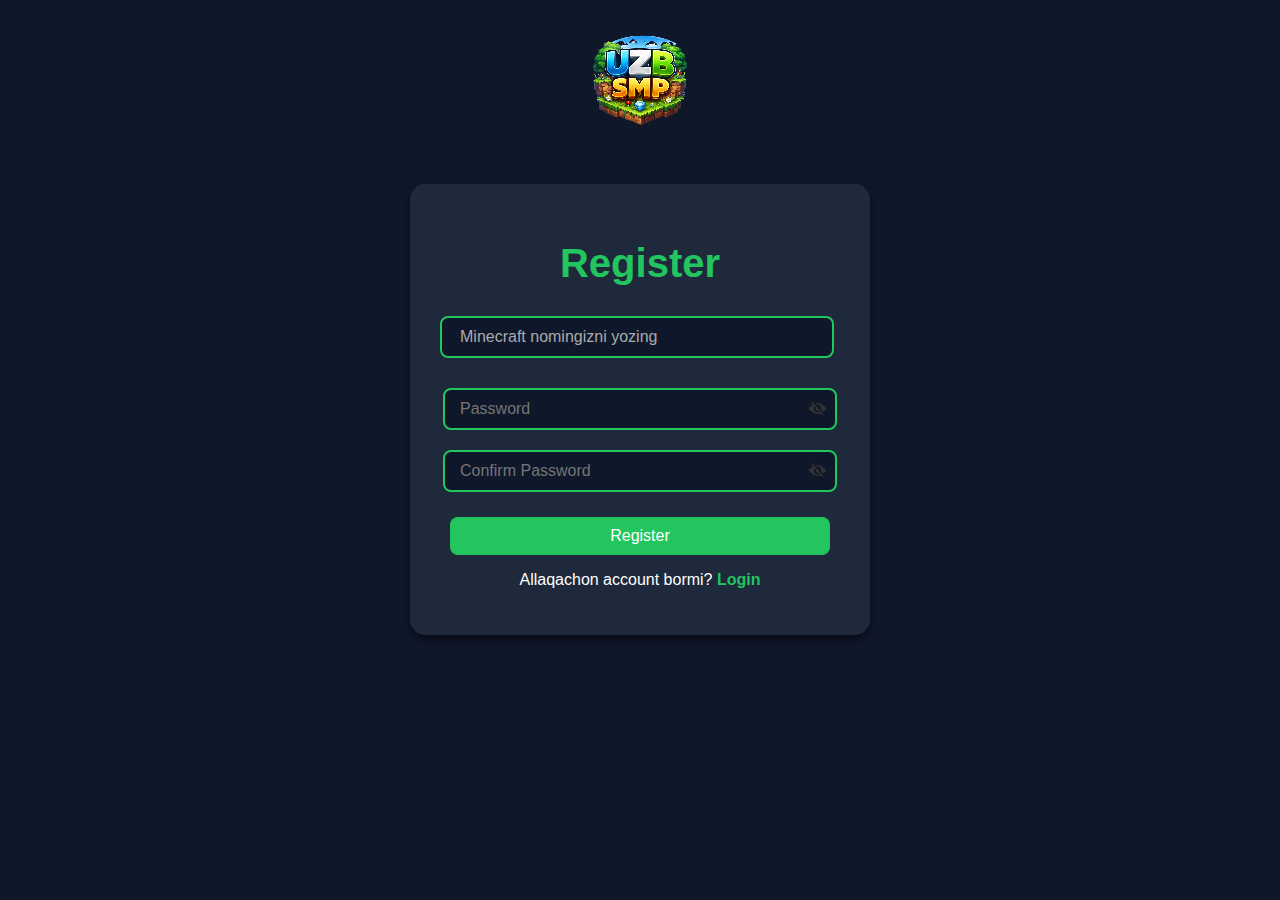
<file: public/register.html>
<!DOCTYPE html>
<html lang="en">
<head>
    <meta charset="UTF-8">
    <meta name="viewport" content="width=device-width, initial-scale=1.0">
    <title>UZB SMP | Register</title>
    <link rel="icon" type="image/x-icon" href="logo.png">
    <link rel="stylesheet" href="style.css">
    <style>
        .password-container {
            position: relative;
        }
        .toggle-password {
            position: absolute;
            right: 5px;
            top: 53%;
            transform: translateY(-50%);
            cursor: pointer;
            font-size: 18px;
            user-select: none;
        }
        .input-group {
    position: relative;
    width: 90%;
    margin: 10px 0;
}

/* Sizning login-input stylingeniz */
.input-group .login-input {
    width: 100%;
    padding: 10px 15px;
    border: 2px solid #22c55e;
    border-radius: 8px;
    background: #0f172a;
    color: #fff;
    font-size: 1em;
    outline: none;
}

/* Floating label uchun */
.input-group label {
    position: absolute;
    left: 20px; /* padding bilan moslash */
    top: 50%;
    transform: translateY(-50%);
    color: #aaa;
    font-size: 1em;
    pointer-events: none;
    transition: 0.2s ease all;
}

/* Fokus bo‘lganda yoki text kirilganda label yuqoriga ko‘tariladi */
.input-group .login-input:focus ~ label,
.input-group .login-input:valid ~ label {
    top: -5px;
    font-size: 0.8em;
    color: #22c55e;
    background: #0f172a; /* label ostida fon bo‘lsa input rangiga mos */
    padding: 0 5px;
}

    </style>
</head>
<body>
    <div class="container">
        <img src="logo.png" alt="Logo" class="login-logo">
        <div class="register-form">
            <h1>Register</h1>
<div class="input-group">
  <input class="login-input" type="text" id="username" required>
  <label for="username">Minecraft nomingizni yozing</label>
</div>


            
            <div class="password-container">
                <input class="login-input" type="password" id="password" placeholder="Password">
                <span class="toggle-password" onclick="togglePassword('password')"><img class="eye" src="eye-removebg-preview.png" alt=""></span>
            </div>
            
            <div class="password-container">
                <input class="login-input" type="password" id="confirm-password" placeholder="Confirm Password">
                <span class="toggle-password" onclick="togglePassword('confirm-password')"><img class="eye" src="eye-removebg-preview.png" alt=""></span>
            </div>
            
            <button class="login-button" onclick="register()">Register</button>
            <p id="result"></p>
            <p>Allaqachon account bormi? <a class="register-link" href="index.html">Login</a></p>
        </div>
    </div>
<script src="script.js"></script>
<script>
    // Ko‘z bosilganda parolni ko‘rsatish/faylni yashirish
    function togglePassword(id) {
        const input = document.getElementById(id);
        input.type = input.type === "password" ? "text" : "password";
    }
</script>
</body>
</html>
</file>
<file: public/style.css>
body {
    font-family: 'Segoe UI', Tahoma, Geneva, Verdana, sans-serif;
    background: #0f172a;
    color: #fff;
    margin: 0;
    padding: 0;
}

.container {
    max-width: 1000px;
    margin: 10px auto;
    text-align: center;
    padding: 20px;
}

h1 {
    margin-bottom: 20px;
    font-size: 2.5em;
    color: #22c55e;
}

.user-info {
    display: flex;
    justify-content: space-between;
    align-items: center;
    /* vertical tekislash */
    padding: 10px 0;
}

.shop-grid {
    display: grid;
    grid-template-columns: repeat(3, 1fr);
    gap: 20px;
}

.card {
    background: #1e293b;
    border-radius: 15px;
    padding: 20px;
    transition: 0.3s;
    cursor: pointer;
    position: relative;
    box-shadow: 0 4px 10px rgba(0, 0, 0, 0.5);
    height: 250px;
}

.card:hover {
    transform: translateY(-5px);
    box-shadow: 0 8px 20px rgba(0, 0, 0, 0.7);
}

.card img {
    width: 80px;
    height: 80px;
    margin-bottom: 10px;
}

.card h3 {
    margin: 10px 0 5px 0;
    font-size: 1.2em;
}

.card p {
    margin: 0;
    font-size: 1em;
    color: #a1a1aa;
}

button.logout {
    /* padding: 10px 20px; */
    background: #ef4444;
    height: 30px;
    border: none;
    border-radius: 8px;
    font-size: 1em;
    cursor: pointer;
    transition: 0.2s;
}

button.logout:hover {
    background: #dc2626;
}

/* Tooltip */
.card .tooltip {
    visibility: hidden;
    width: 150px;
    background-color: #111827;
    color: #fff;
    text-align: center;
    border-radius: 6px;
    padding: 5px;
    position: absolute;
    bottom: 110%;
    left: 50%;
    transform: translateX(-50%);
    opacity: 0;
    transition: 0.3s;
    font-size: 0.9em;
    z-index: 1;
}

.card:hover .tooltip {
    visibility: visible;
    opacity: 1;
}

#game-area {
    position: relative;
    width: 100%;
    height: 400px;
    border-radius: 15px;
    overflow: hidden;
    border: 2px solid #22c55e;
    display: flex;
    justify-content: center;
    background-image: url('bg.jpg');
    background-repeat: no-repeat;
    background-size: 100% 100%;
    touch-action: none; /* mobilda scrollni oldini oladi */
}

#basket {
    position: absolute;
    bottom: 0;
    left: 0;
    width: 150px;
    height: 30px;
    background-color: #8b5a2b;
    border: 2px solid #5c3a1a;
    box-shadow: inset -5px -5px 0 #a9745b, inset 5px 5px 0 #5c3a1a;
}

.coin {
    position: absolute;
    width: 25px;
    height: 25px;
    border-radius: 50%;
    top: 0;
}



.coin-value {
    position: absolute;
    color: #fff;
    font-weight: bold;
    pointer-events: none;
}

.navbar {
    background-color: #1e293b;
    display: flex;
    width: 70%;
    justify-content: space-around;
    align-items: center;
    box-shadow: 0 4px 10px rgba(0, 0, 0, 0.3);
    border: 1px solid #22c55e;
    border-radius: 10px;
    height: 35px;

}

.navbar a {
    color: #fff;
    text-decoration: none;
    margin: 0 15px;
    font-size: 1.1em;
    transition: color 0.2s;
}

.navbar a:hover {
    color: #22c55e;
}

.navbar .logo {
    font-size: 1.5em;
    font-weight: bold;
    color: #22c55e;
}

.logo {
    width: 50px;
    height: 50px;
}

.coin1 {
    width: 30px;
    height: 30px;
}

.coins {
    display: flex;
    align-items: center;
    /* rasm va raqamni tekis qiladi */
    gap: 6px;
    /* rasm va son orasidagi masofa */
    font-weight: bold;
}

.coin-box {
    display: flex;
    align-items: center;
    gap: 8px;

    padding: 6px 12px;
    background: #1e293b;
    border: 2px solid #22c55e;
    border-radius: 20px;

    font-size: 1.1em;
    font-weight: bold;
}

.coin-icon {
    width: 30px;
    height: 27px;
    image-rendering: pixelated;
}

.user-info span {
    display: flex;
    align-items: center;
    gap: 6px;
}

.header {
    display: flex;
    width: 100%;
    height: 60px;
    align-items: center;
    justify-content: space-around;
    background-color: #1e293b;
}

#shop-items {
    margin-top: 50px;
}

.card img {
    width: 150px;
    height: 150px;
    object-fit: contain;
    margin-bottom: 10px;
    image-rendering: pixelated;
    /* Minecraft style */
}

.shop-search {
    margin: 20px 0;
}

#shop-search-input {
    width: 100%;
    max-width: 300px;
    padding: 8px 12px;
    border-radius: 10px;
    border: 2px solid #22c55e;
    background: #1e293b;
    color: #fff;
    font-size: 1em;
    outline: none;
}

#shop-search-input::placeholder {
    color: #a1a1aa;
}

.back-to-shop {
    color: #22c55e;
    text-decoration: none;
    font-weight: bold;
    transition: color 0.2s;
}

.game1 {
    width: 200px;
    height: 200px;
    image-rendering: pixelated;
    border-radius: 35px;
    cursor: pointer;
    transition: 0.3s;
    box-shadow: 0 4px 10px rgba(0, 0, 0, 0.5);
    margin-top: 50px;
    display: flex;
    align-items: center;
    justify-content: center;
}

.game1:hover {
    transform: scale(1.05);
    box-shadow: 0 8px 20px rgba(0, 0, 0, 0.7);
}

.game1-img {
    width: 100%;
    height: 100%;
    border-radius: 15px;
    image-rendering: pixelated;
}

#play-game-btn {
    margin-top: 20px;
    padding: 10px 20px;
    background: #22c55e;
    border: none;
    border-radius: 8px;
    font-size: 1em;
    cursor: pointer;
    transition: 0.2s;
}

#pause-game-btn {
    margin-top: 20px;
    padding: 10px 20px;
    background: #f59e0b;
    border: none;
    border-radius: 8px;
    font-size: 1em;
    cursor: pointer;
    transition: 0.2s;
}

.login-form {
    background: #1e293b;
    padding: 30px;
    border-radius: 15px;
    box-shadow: 0 4px 10px rgba(0, 0, 0, 0.5);
    max-width: 400px;
    margin: 50px auto;
}

.login-input {
    width: 90%;
    padding: 10px 15px;
    margin: 10px 0;
    border: 2px solid #22c55e;
    border-radius: 8px;
    background: #0f172a;
    color: #fff;
    font-size: 1em;
    outline: none;
}

.login-button {
    width: 95%;
    padding: 10px 15px;
    margin-top: 15px;
    background: #22c55e;
    border: none;
    border-radius: 8px;
    font-size: 1em;
    color: #fff;
    cursor: pointer;
    transition: 0.2s;
}

.register-link {
    color: #22c55e;
    text-decoration: none;
    font-weight: bold;
    transition: color 0.2s;
}

.register-form {
    background: #1e293b;
    padding: 30px;
    border-radius: 15px;
    box-shadow: 0 4px 10px rgba(0, 0, 0, 0.5);
    max-width: 400px;
    margin: 50px auto;
}

.login-logo {
    width: 100px;
    height: 100px;
    image-rendering: pixelated;
}

.coin-link {
    text-decoration: none;
    cursor: pointer;
    color: white;
}

.purchase-btn {
    margin-top: 15px;
    padding: 10px 20px;
    background: #22c55e;
    border: none;
    border-radius: 8px;
    font-size: 1em;
    color: #fff;
    cursor: pointer;
    transition: 0.2s;
}

.min-amount {
    margin-top: 10px;
    font-size: 0.9em;
    color: #a1a1aa;
}

.max-amount {
    margin-top: 5px;
    font-size: 0.9em;
    color: #a1a1aa;
}

.coin-price {
    font-size: 1.2em;
    font-weight: bold;
    margin-top: 10px;
}

.coin-info-box {
    margin-top: 20px;
    padding: 15px;
    background: #1e293b;
    border: 2px solid #22c55e;
    border-radius: 10px;
}

.coin-amount-box {
    margin-top: 20px;
    padding: 5px;
    background: #0f172a;
    border: 2px solid #22c55e;
    border-radius: 8px;
    font-size: 1.1em;
    font-weight: bold;
    color: #fff;
    text-align: center;
    width: 400px;
}

.coin-calculator {
    margin-top: 20px;
    padding: 5px;
    border: 2px solid #4CAF50;
    border-radius: 10px;
    width: 350px;
    font-family: Arial, sans-serif;
    background-color: #0f172a;
    color: #fff;
}

.coin-calculator h3 {
    text-align: center;
    margin-bottom: 15px;
}

.input-wrapper {
    display: flex;
    align-items: center;
    justify-content: space-between;
    gap: 10px;
}

#coinInput {
    flex: 1;
    padding: 8px 10px;
    border-radius: 5px;
    border: 1px solid #4CAF50;
    font-size: 16px;
    background-color: #121212;
    color: #fff;
}

#coinInput:focus {
    outline: none;
    border-color: #00ff00;
}

#coinPriceResult {
    white-space: nowrap;
    font-weight: bold;
    color: #00ff00;
}

.calculate-btn {
    padding: 8px 12px;
    background-color: #4CAF50;
    color: white;
    border: none;
    border-radius: 5px;
    cursor: pointer;
    transition: background-color 0.3s;
}

#buy-btn {
    margin-top: 15px;
    padding: 10px 20px;
    background: #22c55e;
    border: none;
    border-radius: 8px;
    font-size: 1em;
    color: #fff;
    cursor: pointer;
    transition: 0.2s;
}

.quantity-input {
    width: 60px;
    padding: 8px 10px;
    border-radius: 5px;
    border: 1px solid #4CAF50;
    font-size: 16px;
    background-color: #121212;
    color: #fff;
}

.rank-section {
    margin-top: 40px;
    text-align: center;
}

.rank-title {
    font-size: 28px;
    margin-bottom: 25px;
}

.rank-grid {
    display: grid;
    grid-template-columns: repeat(auto-fit, minmax(220px, 1fr));
    gap: 20px;
}

.rank-card {
    background: #1e293b;
    border-radius: 12px;
    padding: 20px;
    box-shadow: 0 0 10px rgba(0, 0, 0, 0.4);
    transition: 0.3s;
    cursor: pointer;
}

.rank-card h3 {
    margin-bottom: 10px;
}

.rank-card ul {
    list-style: none;
    padding: 0;
    margin: 15px 0;
}

.rank-card ul li {
    margin: 6px 0;
}

.rank-price {
    display: block;
    font-weight: bold;
    margin-top: 10px;
}

.buy-rank {
    margin-top: 12px;
    padding: 8px 15px;
    border: none;
    border-radius: 6px;
    cursor: pointer;
}

/* Ranglar */
.player {
    border-top: 4px solid gray;
}

.vip {
    border-top: 4px solid #00bfff;
}

.mvp {
    border-top: 4px solid #b84cff;
}

.legend {
    border-top: 4px solid gold;
}

.buy-rank {
    background: #2ecc71;
    color: #000;
    transition: 0.3s;
}

.rank-card:hover {
    transform: translateY(-5px);
    box-shadow: 0 8px 20px rgba(0, 0, 0, 0.7);
}

#toast-container {
    position: fixed;
    top: 20px;
    right: 20px;
    z-index: 9999;
}

.toast {
    min-width: 260px;
    margin-bottom: 10px;
    padding: 14px 18px;
    border-radius: 8px;
    color: #fff;
    font-size: 14px;
    font-weight: 500;
    box-shadow: 0 10px 25px rgba(0, 0, 0, 0.2);
    animation: slideIn 0.4s ease, fadeOut 0.4s ease 3s forwards;
}

.toast.success {
    background: linear-gradient(135deg, #00b09b, #96c93d);
}

.toast.error {
    background: linear-gradient(135deg, #ff416c, #ff4b2b);
}

@keyframes slideIn {
    from {
        transform: translateX(100%);
        opacity: 0;
    }

    to {
        transform: translateX(0);
        opacity: 1;
    }
}

@keyframes fadeOut {
    to {
        opacity: 0;
        transform: translateX(100%);
    }
}

.gradient-text {
    background: linear-gradient(to bottom, #00c6ff, #0072ff);
    -webkit-background-clip: text;
    -webkit-text-fill-color: transparent;
}

.title-smp {
    display: flex;
    align-items: center;
    justify-content: center;
    gap: 10px;
}

.banner-img {
    width: auto;
    height: auto;
    image-rendering: pixelated;
}

.chiziq {
    width: 80%;
    height: 2px;
    background: #22c55e;
    margin: 20px auto;
    border-radius: 5px;
}

.banner-text {
    background-color: #1e293b;
    font-size: 1.5em;
    color: #fff;
    margin-top: 100px;
    text-align: center;
    height: 300px;
    border-radius: 25px;
    border: 2px solid #22c55e;

}

.voice-chat {
    margin-top: 30px;
    padding: 15px;
    background: #1e293b;
    border: 2px solid #22c55e;
    border-radius: 10px;
    font-size: 1.1em;
    color: #fff;
    display: flex;
    align-items: center;
}

.voice-chat-img {
    width: 150px;
    height: 150px;
    image-rendering: pixelated;
    margin-right: 10px;

}

.download-voice-chat {
    margin-top: 5px;
    padding: 10px 20px;
    background: #22c55e;
    border: none;
    border-radius: 8px;
    font-size: 1em;
    color: #fff;
    cursor: pointer;
    transition: 0.2s;
}

.download-voice-chat:hover {
    background: #16a34a;
}

.amount-calculator {
    margin-top: 20px;
    padding: 15px;
    border-radius: 10px;
    width: 97%;
    font-family: Arial, sans-serif;
    color: #fff;
    display: flex;
    align-items: center;
    justify-content: space-around;
}

.coin-buy-text {
    font-size: 1.1em;
    text-align: center;
}

.search-result {
    text-align: center;
    margin-top: 20px;
    font-size: 16px;
    color: #ff4b2b;
    display: none;
}

canvas {
    display: block;
    margin: 0 auto;
    background: url('cave.webp') no-repeat center center;
    border: 2px solid #fff;
    position: relative;
    width: 80%;
    height: 400px;
    border-radius: 15px;
    overflow: hidden;
    border: 2px solid #22c55e;
    display: flex;
    justify-content: center;
}

#coin-display,
#time-display {
    color: white;
    text-align: center;
    font-size: 20px;
    margin: 5px;
}

#controls {
    text-align: center;
    margin-top: 10px;
}

#startBtn {
    margin-top: 20px;
    padding: 10px 20px;
    background: #22c55e;
    border: none;
    border-radius: 8px;
    font-size: 1em;
    cursor: pointer;
    transition: 0.2s;
}

#startBtn:hover {
    background: #16a34a;
}

#pauseBtn {
    margin-left: 10px;
    padding: 10px 20px;
    background: #f59e0b;
    border: none;
    border-radius: 8px;
    font-size: 1em;
    cursor: pointer;
    transition: 0.2s;
}

.coin-value {
    position: absolute;
    color: yellow;
    font-weight: bold;
    pointer-events: none;
    font-size: 16px;
    animation: rise 1s ease-out forwards;
}

@keyframes rise {
    0% {
        transform: translateY(0);
        opacity: 1;
    }

    100% {
        transform: translateY(-30px);
        opacity: 0;
    }
}

.controls {
    color: white;
    text-align: center;
    font-size: 18px;
    margin: 5px;
}

.game2-img {
    width: 300px;
    height: 250px;
    border-radius: 15px;
    image-rendering: pixelated;
}

.games-section {
    display: flex;
    gap: 50px;
    justify-content: center;
    margin-top: 30px;
}

.adsterra-banner {
    margin-top: 30px;
    display: flex;
    justify-content: center;
    position: fixed;
    bottom: 0;
    left: 0;
    right: 0;
    z-index: 1000;

}

.viprank-price {
    display: block;
    font-weight: bold;
    color: gold;
}

.section-title {
    font-size: 28px;
    margin-bottom: 25px;
    color: white;
}

.viprank-img {
    width: 60px;
    height: 60px;
}

.shop-title {
    color: white;
    font-size: 25px;
}

.buy-rank:hover {
    color: white;
    background-color: #22c55e;
}

#shop-title-name {
    color: #0072ff;
    text-decoration: underline;
}

.server-status {
    background-color: #1e293b;
    width: 700px;
    color: #fff;
    margin: 100px auto 0 auto;
    /* markazga joylash */
    text-align: center;
    height: 250px;
    border-radius: 25px;
    border: 2px solid #22c55e;
    display: flex;
    flex-direction: column;
    justify-content: center;
    align-items: center;
    font-family: Arial, sans-serif;
}


#serverCircle {
    display: inline-block;
    width: 20px;
    height: 20px;
    border-radius: 50%;
    background-color: gray;
    /* default rang */
}

/* Loading animatsiyasi uchun */
.loading {
    border: 3px solid #fff;
    border-top: 3px solid transparent;
    animation: spin 1s linear infinite;
}

@keyframes spin {
    from {
        transform: rotate(0deg);
    }

    to {
        transform: rotate(360deg);
    }
}

.status-indicator {
    display: flex;
    align-items: center;
    gap: 15px;
    margin-top: 20px;
    font-size: 20px;
    font-weight: bold;
}


#serverHolati {
    font-size: 22px;
}

.password-container {
    position: relative;
}

.toggle-password {
    position: absolute;
    right: 10px;
    top: 50%;
    transform: translateY(-50%);
    cursor: pointer;
    font-size: 18px;
}

.eye {
    width: 35px;
    height: 30px;
}

.exit {
    display: none;
}

#logoutr {
    display: none;
}

#coinr {
    display: none;
}

.promo-input {
    padding: 10px 20px;
    background-color:#111827;
    color: white;
}

.promo-btn {
    margin-top: 20px;
    padding: 10px 20px;
    background: #22c55e;
    border: none;
    border-radius: 8px;
    font-size: 1em;
    cursor: pointer;
    transition: 0.2s;
    color: white;
}

/* ===== Media Query for Mobile ===== */
@media (max-width: 768px) {
    .container {
        width: 95%;
        padding: 10px;
    }

    #coinr {
        display: block;
        width: 40px;
        height: 15px;
        font-size: 12px;
        display: flex;
        align-items: center;
        justify-content: center;
    }

    #logoutr {
        display: block;
    }

    .coin-icon {
        width: 25px;
        height: 20px;
    }

    .header {
        flex-direction: column;
        height: auto;
        gap: 10px;
    }

    .user-info {
        flex-direction: column;
        gap: 10px;
    }

    .navbar {
        width: 100%;
        flex-wrap: wrap;
        justify-content: center;
        padding: 1px 0;
        font-size: 15px;
    }

    .navbar a,
    .navbar button {
        font-size: 0.7em;

    }

    .title-smp {
        flex-direction: column;
        gap: 5px;
    }

    .banner-img {
        width: 100%;
        height: auto;
        max-height: 200px;
    }

    .server-status {
        width: 60%;
        height: auto;
        padding: 20px;
        font-size: 18px;
    }

    .banner-text {
        width: 90%;
        font-size: 1em;
        height: auto;
        padding: 15px;
    }

    .voice-chat {
        flex-direction: column;
        align-items: center;
        gap: 10px;
        text-align: center;
    }

    .voice-chat-img {
        width: 120px;
        height: 120px;
    }

    .text-btn button {
        width: 90%;
    }

    .rank-grid {
        grid-template-columns: 1fr;
    }

    #shop-items {
        display: flex;
        flex-direction: column;
        gap: 15px;
    }

    .shop-search input {
        width: 90%;
    }

    canvas {
        width: 95%;
        height: 200px;
    }

    .games-section {
        flex-direction: column;
        gap: 20px;
    }

    .game1,
    .game2-img {
        width: 80%;
        height: auto;
    }

    .coin-calculator {
        width: 95%;
        flex-direction: column;
        gap: 10px;
    }

    .quantity-input,
    #coinInput {
        width: 60%;
    }

    .userinfo {
        display: flex;
        align-items: center;
        justify-content: space-between;
        gap: 20px;
    }

    .exit {
        width: 30px;
        height: 30px;
        display: block;
    }

    #dfn {
        display: none;
    }

    #coinboxremove {
        display: none;
    }

    .games-section {
        display: flex;
        align-items: center;
        justify-content: center;
    }

    #dnt {
        display: none;
    }

    .banner-img {
        display: none;
    }

    .title-smp {
        font-size: 10px;
    }

    .server-status {
        height: 100px;
    }
    .coin-amount-box{
        width: 95%;
    }
    #game-area{
        background-size: 100% 100%;
        height: 200px;
    }
    #basket{
        width: 100px;
    }
}
/* Leaderboard container */
#leaderboard {
    background-color: #1e1e2f;
    padding: 20px;
    border-radius: 15px;
    width: 100%;
    max-width: 300px;
    margin: 30px auto;
    color: #fff;
    box-shadow: 0 8px 20px rgba(0,0,0,0.3);
    font-family: 'Arial', sans-serif;
}

/* Leaderboard title */
#leaderboard h2 {
    text-align: center;
    margin-bottom: 15px;
    font-size: 24px;
    color: #ffd700; /* oltin rang */
    text-shadow: 1px 1px 4px #000;
}

/* Leaderboard list */
#leaderboard-list {
    list-style: none;
    padding: 0;
    margin: 0;
}

/* Individual leaderboard items */
#leaderboard-list li {
    background: linear-gradient(90deg, #2c2c44, #3a3a5a);
    margin: 8px 0;
    padding: 12px 20px;
    border-radius: 10px;
    display: flex;
    justify-content: space-between;
    align-items: center;
    transition: transform 0.2s, background 0.3s;
}

/* Hover effekt */
#leaderboard-list li:hover {
    transform: scale(1.03);
    background: linear-gradient(90deg, #3a3a5a, #4a4a7a);
}

/* Rank number highlight */
#leaderboard-list {
    counter-reset: rank; /* start counter */
}



/* Coins text */
#leaderboard-list li span.coins {
    background-color: #ffd700;
    color: #000;
    padding: 4px 8px;
    border-radius: 6px;
    font-weight: bold;
}
</file>
